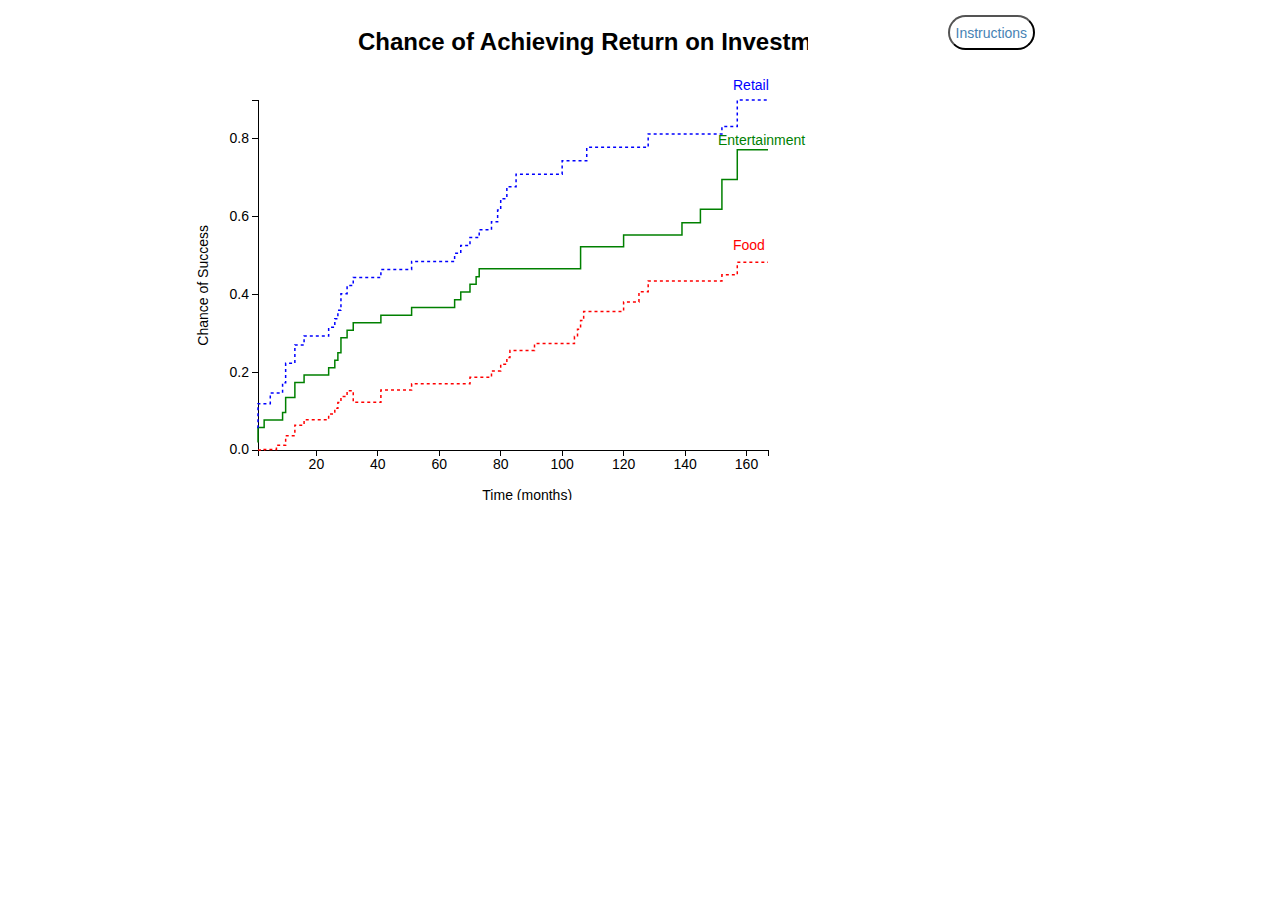
<file: KaplanMeier_v2.4/index.html>
<!DOCTYPE html>
<html>
<head>
<meta charset="utf-8">
<link rel="stylesheet" type="text/css" href="css/bootstrap.css">
<link rel="stylesheet" type="text/css" href="css/style.css">
</head>

<body>
<div class="container">
  <div class="row">
    <div class="col-sm-9">

      <div class="center">
        <div class="main3 left">
          <div class="floatr width459" id="plot">
            
          </div>

          <div class="floatl width259 bumpright" id="right-arrow">
            <div>
              <img src="asset/arrow-drop.gif" width="220" height="122" alt="arrow with drop shadow">
            </div>
            <div class="position2 bold red medium"><br>
              Y-axis is the chance <br>of Success
            </div>
          </div>

          <div class="bumpup" id="up-arrow">
            <div>
              <img src="asset/arrow-drop-up.gif" width="225" height="185" alt="arrow with drop shadow">
            </div>
             <div class="position3 bold red medium"><br>
              X-axis is Time <br>in months
            </div>
          </div>

        </div>
      </div>
    </div><!-- col1 Ends-->

    <div class="col-sm-3">
      <div class="button">
        <button class="btn-style">Instructions</button>
      </div>
    </div><!-- col2 Ends-->

  </div><!-- row Ends-->
</div><!-- container Ends-->

<script src="js/d3.js"></script>
<script src="http://ajax.googleapis.com/ajax/libs/jquery/1.11.1/jquery.min.js"></script>


<!-- script to show / hide the arrows-->
<script type="text/javascript">
 $(document).ready(function(){
  $("button").click(function(){
    //function to show upper right arrow
    $("#right-arrow").fadeIn(1500);
    // delay 5sec and show up arrow
    setTimeout(function () {
        show_up_arrow();
    }, 3000);
  });
});

function show_up_arrow(){
  $("#up-arrow").fadeIn(1500);
  //delay to hide both arrows
  setTimeout(function () {
        hide_arrows();
    }, 3000);
}

function hide_arrows(){
  $("#right-arrow").fadeOut(1500);
  $("#up-arrow").fadeOut(1500);
}
</script>


<!-- script to generate graph-->
<script>

var margin = {top: 100, right: 40, bottom: 50, left: 150}, //60, 20, 50, 50
    width = 700 - margin.left - margin.right,
    height = 500 - margin.top - margin.bottom;

var timebisector = d3.bisector(function (d){return d.t_i;}).left;

var x = d3.scale.linear()
    .range([0, width]);

var y = d3.scale.linear()
    .range([height, 0]);

var xAxis = d3.svg.axis()
    .scale(x)
    .orient("bottom");

var yAxis = d3.svg.axis()
    .scale(y)
    .orient("left").ticks(5);

var line = d3.svg.line()
	.interpolate("step-before")
    .x(function(d) { return x(d.t_i); })
    .y(function(d) { return y(d.estKM); });

var line2 = d3.svg.line()
	.interpolate("step-before")
	.x(function (d){ return x(d.t_i);})
	.y(function (d){ return y(d.lwrCI);});

var line3 = d3.svg.line()
	.interpolate("step-before")
	.x(function (d) {return x(d.t_i);})
	.y(function (d) {return y(d.uprCI);})

var svg = d3.select("#plot").append("svg")
    .attr("width", width + margin.left + margin.right)
    .attr("height", height + margin.top + margin.bottom)
  .append("g")
    .attr("transform", "translate(" + margin.left + "," + margin.top + ")");


d3.csv("data/dataSurvival.csv", function(error, data) {
  data.forEach(function(d) {
    d.t_i = +d.t_i;
    d.estKM = +d.estKM;
    d.lwrCI = +d.lwrCI;
    d.uprCI = +d.uprCI;
  });

  x.domain(d3.extent(data, function(d) { return d.t_i; }));
  y.domain([0, d3.max(data, function(d) { return Math.max(d.estKM, d.lwrCI, d.uprCI); })]);

  svg.append("g")
      .attr("class", "x axis")
      .attr("transform", "translate(0," + height + ")")
      .call(xAxis)
      .append("text")
      .attr("x", 224.333)
      .attr("y", margin.bottom )
      .text("Time (months)");

  svg.append("g")
      .attr("class", "y axis")
      .call(yAxis)
    .append("text")
      .attr("transform", "rotate(-90)")
      .attr("x", -125)
      .attr("y", -50)
      //.attr("dy", ".71em")
      .style("text-anchor", "end")
      .text("Chance of Success");

  svg.append("path")
      .datum(data)
      .attr("class", "line1")
      .attr("d", line);  

  svg.append("path")
      .datum(data)
      .attr("class", "line")
      .style("stroke-dasharray", ("3, 3"))
      .attr("d", line2);

  svg.append("path")
      .datum(data)
      .attr("class", "line2")
      .style("stroke-dasharray", ("3, 3"))
      .attr("d", line3);

  svg.append("text")
	  .attr("x", 475)
	  .attr("y", -10)
	  .style("fill", "blue")
	  .text("Retail");

  svg.append("text")
	  .attr("x", 460)
	  .attr("y", 45)
	  .style("fill", "green")
	  .text("Entertainment");

  svg.append("text")
	  .attr("x", 475)
	  .attr("y", 150)
	  .style("fill", "red")
	  .text("Food");

  svg.append("text")
  	  .attr("x", 100)
  	  .attr("y", 0 - (margin.top / 2))
  	  .style("font-size", 24)
  	  .style("font-weight", "bold")
  	  .text("Chance of Achieving Return on Investment");

var focus = svg.append("g")
			.attr("class", "focus")
			.style("display", "none");

	focus.append("circle")
		/*.attr("x1", 0)
		.attr("y1", 0)
		.attr("x2", 0)
		.attr("y2", 340);
		.attr("class", "line")*/
		.attr("r", "4.5");

var focus1 = svg.append("g")
			.attr("class", "focus")
			.style("display", "none");

	focus1.append("circle")
		.attr("r", "4.5");

var focus2 = svg.append("g")
			.attr("class", "focus")
			.style("display", "none");

	focus2.append("circle")
		.attr("r", "4.5");

var text1 =	focus.append("text")
		.attr("x", "5")
		.attr("dy", "-10em") //-150px
		.style("fill", "blue");

var text2 =	focus.append("text")
		.attr("x", "9")
		.attr("dy", "-5em") //-100px
		.style("fill", "green");

var text3 = focus.append("text")
		.attr("x", "9")
		.attr("dy", "")
		.style("fill", "red");

	svg.append("rect")
		.attr("class", "overlay")
		.attr("width", width)
		.attr("height", height)
		.on("mouseover", function() { 
			focus.style("display", null); 
			focus1.style("display", null); 
			focus2.style("display", null);})

      	.on("mouseout", function() { 
      		focus.style("display", "none"); 
      		focus1.style("display", "none"); 
      		focus2.style("display", "none"); })

      	.on("mousemove", mousemove);

    function mousemove(){
    	var x0 = x.invert(d3.mouse(this)[0]),
        i = timebisector(data, x0, 1),
        d0 = data[i - 1],
        d1 = data[i],
        d = x0 - d0.t_i > d1.t_i - x0 ? d1 : d0;    	
        focus.attr("transform", "translate(" + x(d.t_i) + "," + y(d.uprCI) + ")");
        focus1.attr("transform", "translate(" + x(d.t_i) + "," + y(d.estKM) + ")");
        focus2.attr("transform", "translate(" + x(d.t_i) + "," + y(d.lwrCI) + ")");
    	text1.text(d.uprCI.toFixed(2));
    		//.attr("transform", "translate(" + x(0) + "," + y(d.uprCI) + ")");
    	text2.text(d.estKM.toFixed(2));
    	text3.text(d.lwrCI.toFixed(2));
    }

});

</script>
</body>
</html>
</file>
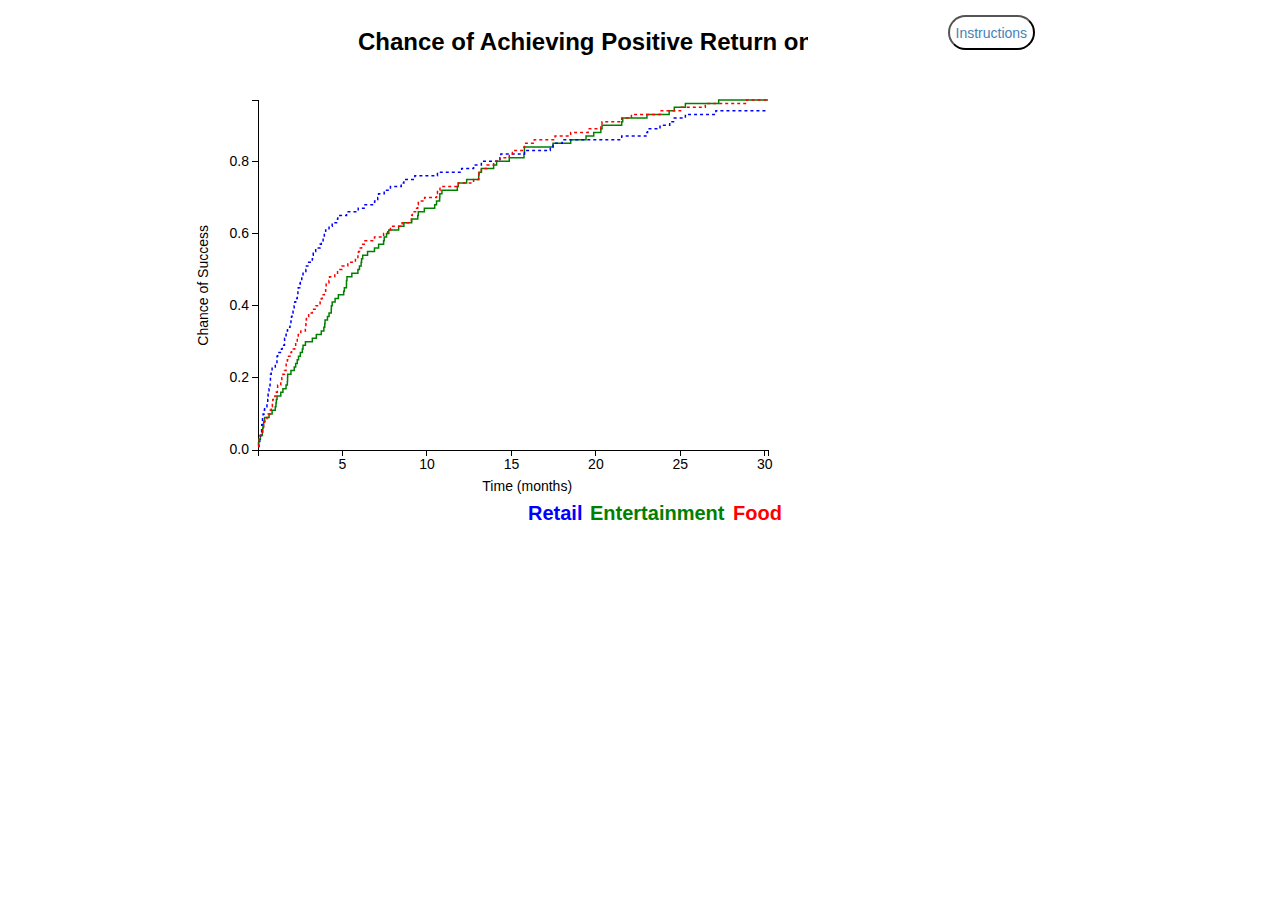
<file: KaplanMeier_v2.6/index.html>
<!DOCTYPE html>
<html>
<head>
<meta charset="utf-8">
<link rel="stylesheet" type="text/css" href="css/bootstrap.css">
<link rel="stylesheet" type="text/css" href="css/style.css">
</head>

<body>
<div class="container">
  <div class="row">
    <div class="col-sm-9">

      <div class="center">
        <div class="main3 left">
          <div class="floatr width459" id="plot">
            
          </div>

          <div class="floatl width259 bumpright" id="right-arrow">
            <div>
              <img src="asset/arrow-drop.gif" width="220" height="122" alt="arrow with drop shadow">
            </div>
            <div class="position2 bold red medium"><br>
              Y-axis is the chance <br>of Positive ROI
            </div>
          </div>

          <div class="bumpup" id="up-arrow">
            <div>
              <img src="asset/arrow-drop-up.gif" width="225" height="185" alt="arrow with drop shadow">
            </div>
             <div class="position3 bold red medium"><br>
              X-axis is Time <br>in months
            </div>
          </div>

        </div>
      </div>
    </div><!-- col1 Ends-->

    <div class="col-sm-3">
      <div class="button">
        <button class="btn-style">Instructions</button>
      </div>
    </div><!-- col2 Ends-->

  </div><!-- row Ends-->
</div><!-- container Ends-->

<script src="js/d3.js"></script>
<script src="http://ajax.googleapis.com/ajax/libs/jquery/1.11.1/jquery.min.js"></script>


<!-- script to show / hide the arrows-->
<script type="text/javascript">
 $(document).ready(function(){
  $("button").click(function(){
    //function to show upper right arrow
    $("#right-arrow").fadeIn(1500);
    // delay 5sec and show up arrow
    setTimeout(function () {
        show_up_arrow();
    }, 3000);
  });
});

function show_up_arrow(){
  $("#up-arrow").fadeIn(1500);
  //delay to hide both arrows
  setTimeout(function () {
        hide_arrows();
    }, 3000);
}

function hide_arrows(){
  $("#right-arrow").fadeOut(1500);
  $("#up-arrow").fadeOut(1500);
}
</script>


<!-- script to generate graph-->
<script>

var margin = {top: 100, right: 40, bottom: 150, left: 150}, //60, 20, 50, 50
    width = 700 - margin.left - margin.right,
    height = 600 - margin.top - margin.bottom;

var timebisector = d3.bisector(function (d){return d.t_i;}).left;

var x = d3.scale.linear()
    .range([0, width]);

var y = d3.scale.linear()
    .range([height, 0]);

var xAxis = d3.svg.axis()
    .scale(x)
    .orient("bottom");

var yAxis = d3.svg.axis()
    .scale(y)
    .orient("left").ticks(5);

var line = d3.svg.line()
	.interpolate("step-before")
    .x(function(d) { return x(d.t_i); })
    .y(function(d) { return y(d.estKM); });

var line2 = d3.svg.line()
	.interpolate("step-before")
	.x(function (d){ return x(d.t_i);})
	.y(function (d){ return y(d.lwrCI);});

var line3 = d3.svg.line()
	.interpolate("step-before")
	.x(function (d) {return x(d.t_i);})
	.y(function (d) {return y(d.uprCI);})

var svg = d3.select("#plot").append("svg")
    .attr("width", width + margin.left + margin.right)
    .attr("height", height + margin.top + margin.bottom)
  .append("g")
    .attr("transform", "translate(" + margin.left + "," + margin.top + ")");


d3.csv("data/dataSurvival.csv", function(error, data) {
  data.forEach(function(d) {
    d.t_i = +d.t_i;
    d.estKM = +d.estKM;
    d.lwrCI = +d.lwrCI;
    d.uprCI = +d.uprCI;
  });

  x.domain(d3.extent(data, function(d) { return d.t_i; }));
  y.domain([0, d3.max(data, function(d) { return Math.max(d.estKM, d.lwrCI, d.uprCI); })]);

  svg.append("g")
      .attr("class", "x axis")
      .attr("transform", "translate(0," + height + ")")
      .call(xAxis)
      .append("text")
      .attr("x", 224.333)
      .attr("y", 41 )
      .text("Time (months)");

  svg.append("g")
      .attr("class", "y axis")
      .call(yAxis)
    .append("text")
      .attr("transform", "rotate(-90)")
      .attr("x", -125)
      .attr("y", -50)
      //.attr("dy", ".71em")
      .style("text-anchor", "end")
      .text("Chance of Success");

  svg.append("path")
      .datum(data)
      .attr("class", "line1")
      .attr("d", line);  

  svg.append("path")
      .datum(data)
      .attr("class", "line")
      .style("stroke-dasharray", ("3, 3"))
      .attr("d", line2);

  svg.append("path")
      .datum(data)
      .attr("class", "line2")
      .style("stroke-dasharray", ("3, 3"))
      .attr("d", line3);

  svg.append("text")
	  .attr("x", 270)
	  .attr("y", 420)
	  .style("fill", "blue")
	  .style("font-size", "20px")	  
	  .style("font-weight", "bold")
	  .text("Retail");

  svg.append("text")
	  .attr("x", 332)
	  .attr("y", 420)
	  .style("fill", "green")	  
	  .style("font-size", "20px")
	  .style("font-weight", "bold")
	  .text("Entertainment");

  svg.append("text")
	  .attr("x", 475)
	  .attr("y", 420)
	  .style("fill", "red")
	  .style("font-size", "20px")
	  .style("font-weight", "bold")
	  .text("Food");

  svg.append("text")
  	  .attr("x", 100)
  	  .attr("y", 0 - (margin.top / 2))
  	  .style("font-size", 24)
  	  .style("font-weight", "bold")
  	  .text("Chance of Achieving Positive Return on Investment");

var focus = svg.append("g")
			.attr("class", "focus")
			.style("display", "none");

	focus.append("circle")
		/*.attr("x1", 0)
		.attr("y1", 0)
		.attr("x2", 0)
		.attr("y2", 340);
		.attr("class", "line")*/
		.attr("r", "4.5");

var focus1 = svg.append("g")
			.attr("class", "focus")
			.style("display", "none");

	focus1.append("circle")
		.attr("r", "4.5");

var focus2 = svg.append("g")
			.attr("class", "focus")
			.style("display", "none");

	focus2.append("circle")
		.attr("r", "4.5");

var text1 =	svg.append("text")
		.attr("x", 276)
		.attr("y", 445) //-150px
		.style("fill", "blue")		
		.style("font-size", "20px")
		.style("font-weight", "bold");

var text2 =	svg.append("text")
		.attr("x", 376)
		.attr("y", 445) //-100px
		.style("fill", "green")		
	  	.style("font-size", "20px")
	  	.style("font-weight", "bold");

var text3 = svg.append("text")
		.attr("x", 479)
		.attr("y", 445)
		.style("fill", "red")		
	  	.style("font-size", "20px")
	  	.style("font-weight", "bold");

	svg.append("rect")
		.attr("class", "overlay")
		.attr("width", width)
		.attr("height", height)
		.on("mouseover", function() { 
			focus.style("display", null); 
			focus1.style("display", null); 
			focus2.style("display", null);})

      	.on("mouseout", function() { 
      		focus.style("display", "none"); 
      		focus1.style("display", "none"); 
      		focus2.style("display", "none"); })

      	.on("mousemove", mousemove);

    function mousemove(){
    	var x0 = x.invert(d3.mouse(this)[0]),
        i = timebisector(data, x0, 1),
        d0 = data[i - 1],
        d1 = data[i],
        d = x0 - d0.t_i > d1.t_i - x0 ? d1 : d0;    	
        focus.attr("transform", "translate(" + x(d.t_i) + "," + y(d.uprCI) + ")");
        focus1.attr("transform", "translate(" + x(d.t_i) + "," + y(d.estKM) + ")");
        focus2.attr("transform", "translate(" + x(d.t_i) + "," + y(d.lwrCI) + ")");
    	text1.text(d.uprCI.toFixed(2));
    		//.attr("transform", "translate(" + x(0) + "," + y(d.uprCI) + ")");
    	text2.text(d.estKM.toFixed(2));
    	text3.text(d.lwrCI.toFixed(2));
    }

});

</script>
</body>
</html>
</file>
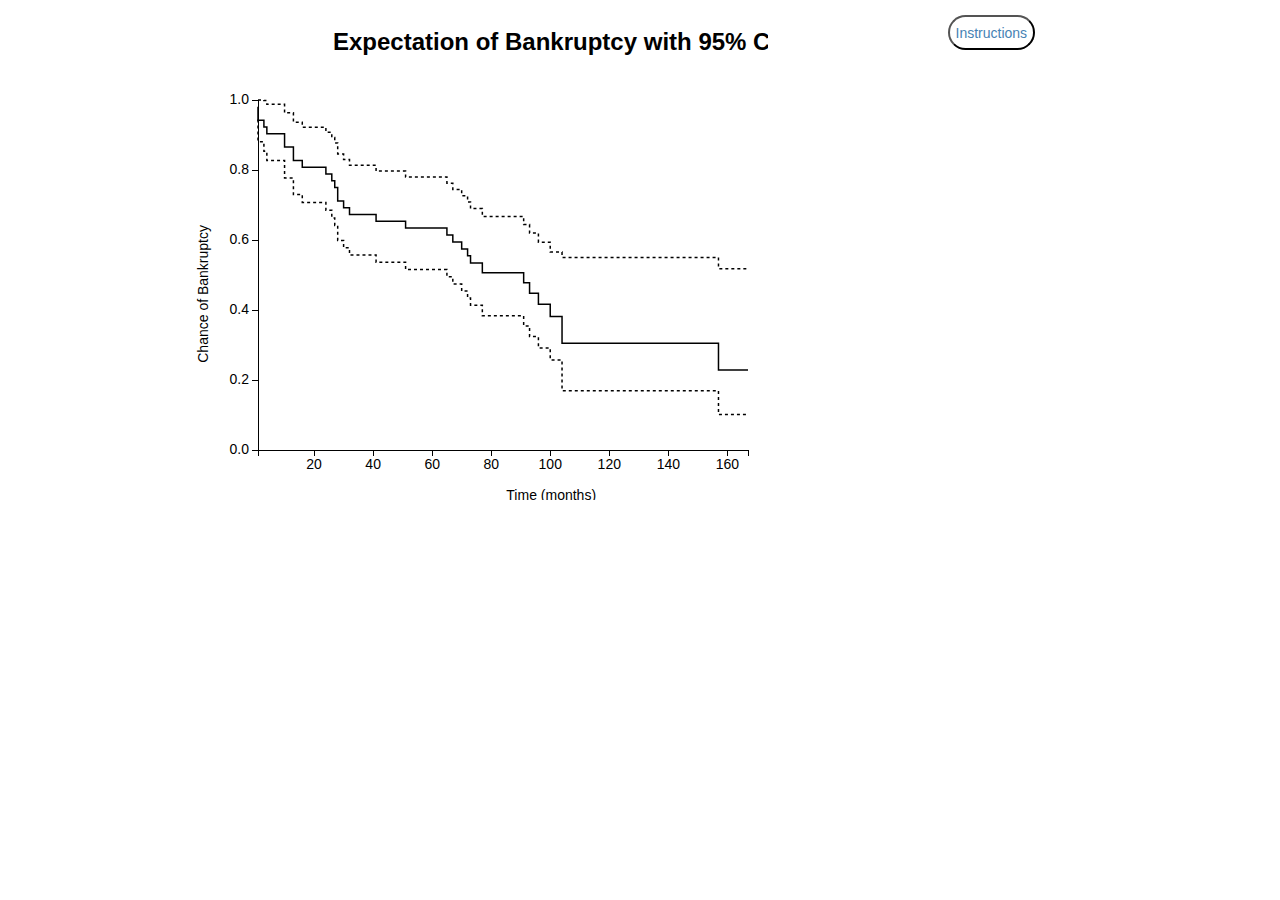
<file: survBankrupt_v2.3/index.html>
<!DOCTYPE html>
<html>
<head>
<meta charset="utf-8">
<link rel="stylesheet" type="text/css" href="css/bootstrap.css">
<link rel="stylesheet" type="text/css" href="css/style.css">
</head>

<body>
<div class="container">
  <div class="row">
    <div class="col-sm-9">

      <div class="center">
        <div class="main3 left">
          <div class="floatr width459" id="plot">
            
          </div>

          <div class="floatl width259 bumpright" id="right-arrow">
            <div>
              <img src="asset/arrow-drop.gif" width="220" height="122" alt="arrow with drop shadow">
            </div>
            <div class="position2 bold red medium"><br>
              Y-axis is the chance <br>of bankruptcy
            </div>
          </div>

          <div class="bumpup" id="up-arrow">
            <div>
              <img src="asset/arrow-drop-up.gif" width="225" height="185" alt="arrow with drop shadow">
            </div>
             <div class="position3 bold red medium"><br>
              X-axis is Time <br>in months
            </div>
          </div>

        </div>
      </div>
    </div><!-- col1 Ends-->

    <div class="col-sm-3">
      <div class="button">
        <button class="btn-style">Instructions</button>
      </div>
    </div><!-- col2 Ends-->

  </div><!-- row Ends-->
</div><!-- container Ends-->

<script src="js/d3.js"></script>
<script src="http://ajax.googleapis.com/ajax/libs/jquery/1.11.1/jquery.min.js"></script>


<!-- script to show / hide the arrows-->
<script type="text/javascript">
 $(document).ready(function(){
  $("button").click(function(){
    //function to show upper right arrow
    $("#right-arrow").fadeIn(1500);
    // delay 5sec and show up arrow
    setTimeout(function () {
        show_up_arrow();
    }, 3000);
  });
});

function show_up_arrow(){
  $("#up-arrow").fadeIn(1500);
  //delay to hide both arrows
  setTimeout(function () {
        hide_arrows();
    }, 3000);
}

function hide_arrows(){
  $("#right-arrow").fadeOut(1500);
  $("#up-arrow").fadeOut(1500);
}
</script>


<!-- script to generate graph-->
<script>

var margin = {top: 100, right: 20, bottom: 50, left: 150}, //60, 20, 50, 50
    width = 660 - margin.left - margin.right,
    height = 500 - margin.top - margin.bottom;

var timebisector = d3.bisector(function (d){return d.t_i;}).left;

var x = d3.scale.linear()
    .range([0, width]);

var y = d3.scale.linear()
    .range([height, 0]);

var xAxis = d3.svg.axis()
    .scale(x)
    .orient("bottom");

var yAxis = d3.svg.axis()
    .scale(y)
    .orient("left").ticks(5);

var line = d3.svg.line()
	.interpolate("step-before")
    .x(function(d) { return x(d.t_i); })
    .y(function(d) { return y(d.estKM); });

var line2 = d3.svg.line()
	.interpolate("step-before")
	.x(function (d){ return x(d.t_i);})
	.y(function (d){ return y(d.lwrCI);});

var line3 = d3.svg.line()
	.interpolate("step-before")
	.x(function (d) {return x(d.t_i);})
	.y(function (d) {return y(d.uprCI);})

var svg = d3.select("#plot").append("svg")
    .attr("width", width + margin.left + margin.right)
    .attr("height", height + margin.top + margin.bottom)
  .append("g")
    .attr("transform", "translate(" + margin.left + "," + margin.top + ")");


d3.csv("data/dataSurvival.csv", function(error, data) {
  data.forEach(function(d) {
    d.t_i = +d.t_i;
    d.estKM = +d.estKM;
    d.lwrCI = +d.lwrCI;
    d.uprCI = +d.uprCI;
  });

  x.domain(d3.extent(data, function(d) { return d.t_i; }));
  y.domain([0, d3.max(data, function(d) { return Math.max(d.estKM, d.lwrCI, d.uprCI); })]);

  svg.append("g")
      .attr("class", "x axis")
      .attr("transform", "translate(0," + height + ")")
      .call(xAxis)
      .append("text")
      .attr("x", (height / 1.5) + 15)
      .attr("y", margin.bottom )
      .text("Time (months)");

  svg.append("g")
      .attr("class", "y axis")
      .call(yAxis)
    .append("text")
      .attr("transform", "rotate(-90)")
      .attr("x", -125)
      .attr("y", -50)
      //.attr("dy", ".71em")
      .style("text-anchor", "end")
      .text("Chance of Bankruptcy");

  svg.append("path")
      .datum(data)
      .attr("class", "line")
      .attr("d", line);

  svg.append("path")
      .datum(data)
      .attr("class", "line")
      .style("stroke-dasharray", ("3, 3"))
      .attr("d", line2);

  svg.append("path")
      .datum(data)
      .attr("class", "line")
      .style("stroke-dasharray", ("3, 3"))
      .attr("d", line3);

  svg.append("text")
  	  .attr("x", 75)
  	  .attr("y", 0 - (margin.top / 2))
  	  .style("font-size", 24)
  	  .style("font-weight", "bold")
  	  .text("Expectation of Bankruptcy with 95% Confidence Bounds");

var focus = svg.append("g")
			.attr("class", "focus")
			.style("display", "none");

	focus.append("circle")
		/*.attr("x1", 0)
		.attr("y1", 0)
		.attr("x2", 0)
		.attr("y2", 340);
		.attr("class", "line")*/
		.attr("r", "4.5");

var focus1 = svg.append("g")
			.attr("class", "focus")
			.style("display", "none");

	focus1.append("circle")
		.attr("r", "4.5");

var focus2 = svg.append("g")
			.attr("class", "focus")
			.style("display", "none");

	focus2.append("circle")
		.attr("r", "4.5");

var text1 =	focus.append("text")
		.attr("x", "9")
		.attr("dy", ".35em");

var text2 =	focus.append("text")
		.attr("x", "9")
		.attr("dy", "3.5em");

var text3 = focus.append("text")
		.attr("x", "9")
		.attr("dy", "7em");

	svg.append("rect")
		.attr("class", "overlay")
		.attr("width", width)
		.attr("height", height)
		.on("mouseover", function() { 
			focus.style("display", null); 
			focus1.style("display", null); 
			focus2.style("display", null);})

      	.on("mouseout", function() { 
      		focus.style("display", "none"); 
      		focus1.style("display", "none"); 
      		focus2.style("display", "none"); })

      	.on("mousemove", mousemove);

    function mousemove(){
    	var x0 = x.invert(d3.mouse(this)[0]),
        i = timebisector(data, x0, 1),
        d0 = data[i - 1],
        d1 = data[i],
        d = x0 - d0.t_i > d1.t_i - x0 ? d1 : d0;    	
        focus.attr("transform", "translate(" + x(d.t_i) + "," + y(d.uprCI) + ")");
        focus1.attr("transform", "translate(" + x(d.t_i) + "," + y(d.estKM) + ")");
        focus2.attr("transform", "translate(" + x(d.t_i) + "," + y(d.lwrCI) + ")");
    	text1.text(d.uprCI.toFixed(2));
    		//.attr("transform", "translate(" + x(0) + "," + y(d.uprCI) + ")");
    	text2.text(d.estKM.toFixed(2));
    	text3.text(d.lwrCI.toFixed(2));
    }

});

</script>
</body>
</html>
</file>
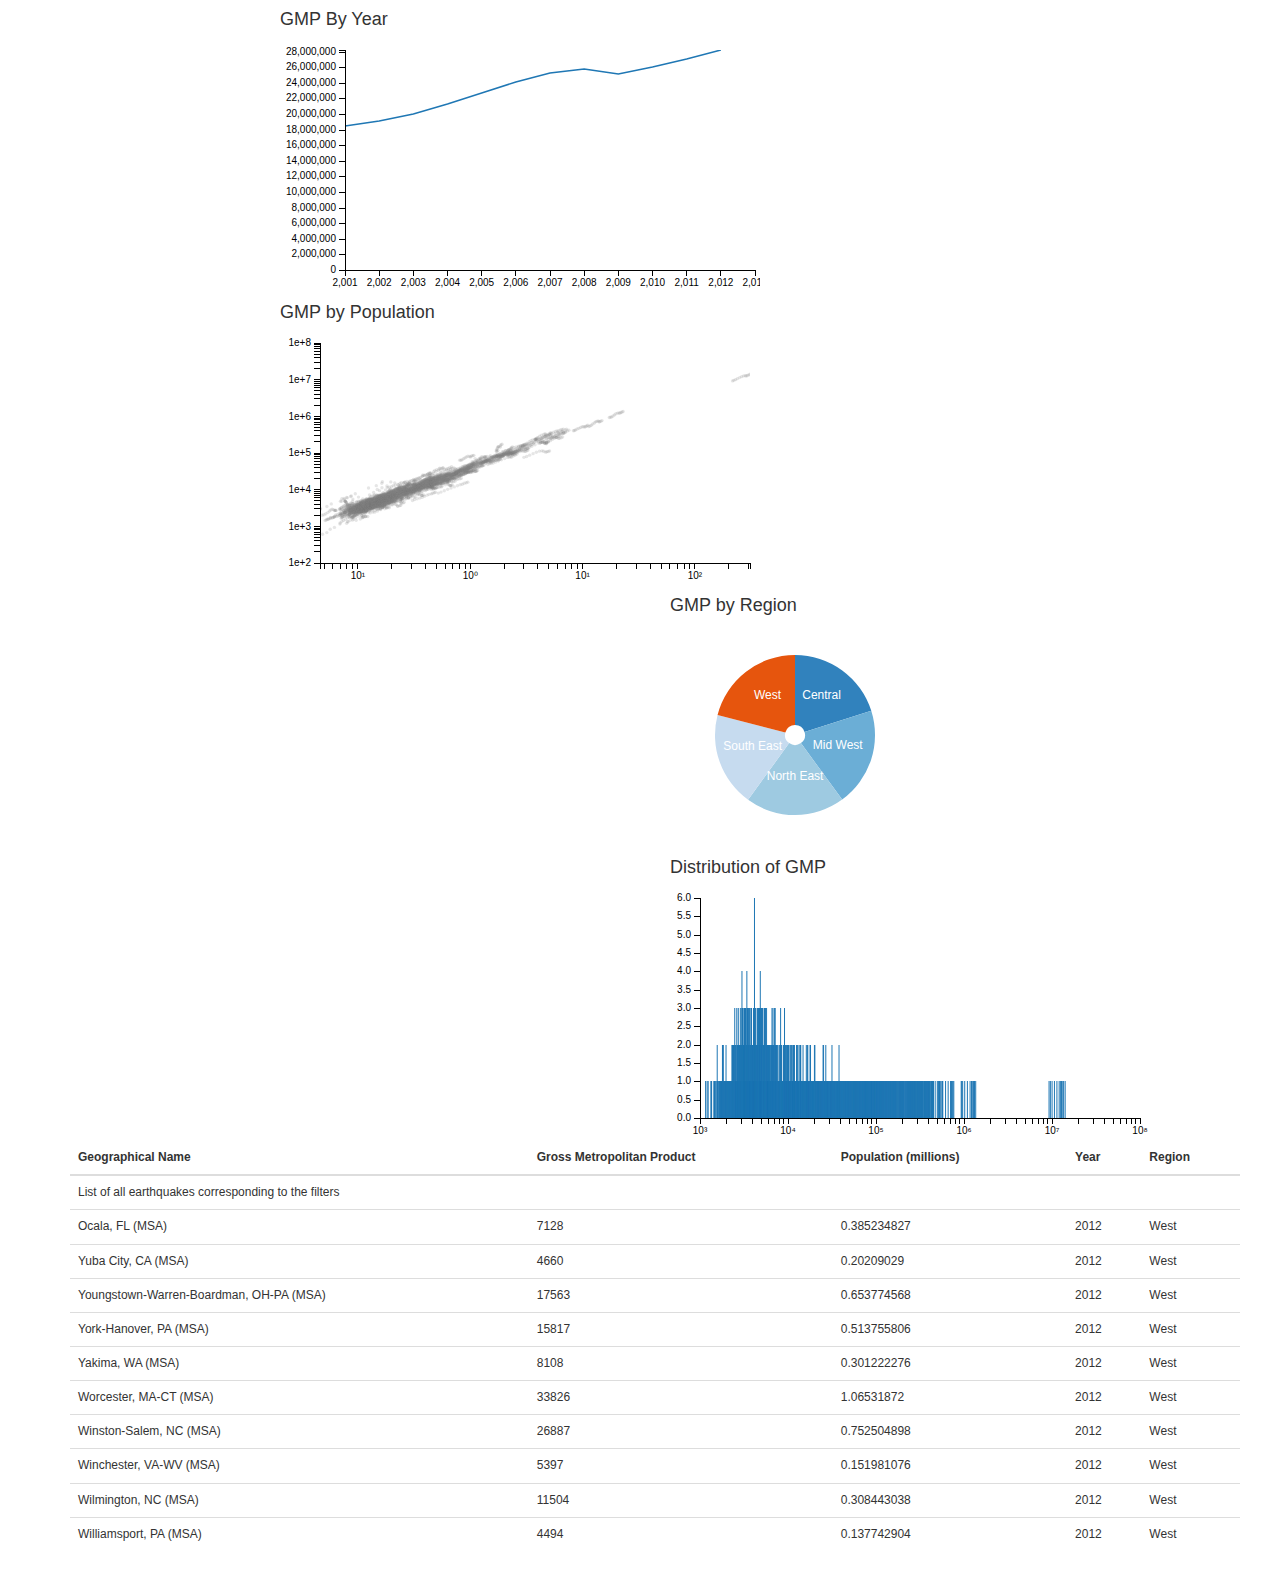
<file: gmpExamp/index/index.html>
<!DOCTYPE html>
<html lang="en">
<head>
    <title>Gross Metropolitan Products of USA</title>
    <meta charset="UTF-8">
    <link rel="stylesheet" type="text/css" href="../css/bootstrap.css"/>
    <link rel="stylesheet" type="text/css" href="../css/dc.css"/>
</head>
<body>

<div class='container' id='main-container'>
<div class='content'>
<div class='container' style='font: 12px sans-serif;'>

<div class="row">
    <div class="col-sm-8 col-sm-offset-2" id="dc-line-chart">
        <h4>GMP By Year</h4>
    </div>
</div>

<div class="row">
    <div class="col-sm-8 col-sm-offset-2" id="dc-scatter-plot">
        <h4>GMP by Population</h4>
    </div>
</div>

<div class="row">
    <div class="col-sm-6" >
        
    </div>
    <div class="col-sm-6">
        <div class="row">
            <div class="col-sm-12" id="dc-pie-chart">
                <h4>GMP by Region</h4>
            </div>
        </div>
        <div class="row">
            <div class="col-sm-12" id="dc-gmp-chart">
                <h4>Distribution of GMP</h4>
            </div>
        </div>
    </div>
</div>

  <div class='row'>
    <div class='pie-graph span12'>
      <table class='table table-hover' id='dc-table-graph'>
        <thead>
          <tr class='header'>
           <th>Geographical Name</th>
            <th>Gross Metropolitan Product</th>
            <th>Population (millions)</th>
            <th>Year</th>
            <th>Region</th>
          </tr>
        </thead>
      </table>
    </div>
  </div>


</div>
</div>
</div>

<script type="text/javascript" src="../js/d3.js"></script>
<script type="text/javascript" src="../js/crossfilter.js"></script>
<script type="text/javascript" src="../js/dc.js"></script>
<script type="text/javascript">

  var magnitudeChart = dc.barChart("#dc-gmp-chart");//#dc-gmp-chart
  var linechart = dc.lineChart("#dc-line-chart");
  var dataTable = dc.dataTable("#dc-table-graph");
  var piechart = dc.pieChart("#dc-pie-chart");
  var sctrPlot = dc.scatterPlot("#dc-scatter-plot");

// use static or load via d3.csv("spendData.csv", function(error, spendData) {/* do stuff */});
d3.json("data.json", function (data) {

  data.forEach(function(d) { 
    d.year   = +d.Yr;
    d.gmp   = +d.GMP; 
    d.pop  = +d.POP;
    d.name   = d.GeoName;
    d.region = d.Region;
  });

// set crossfilter
var facts = crossfilter(data);
   
var magValue = facts.dimension(function (d){return d.gmp; });    // group or filter by magnitude
  
var magValueGroupSum = magValue.group().reduceSum(function(d) { return d.gmp; });  // sums the magnitudes per magnitude
var magValueGroupCount = magValue.group().reduceCount(function(d) { return d.gmp; });

var timeDimension = facts.dimension(function (d){return d.year;}); // group or filter by time
  
var gmpByYear = timeDimension.group().reduceSum(function (d){return d.gmp;});
  // for Depth
var depthValue = facts.dimension(function (d){return d.region;});

var depthValueGroup = depthValue.group();
  
var scatDimension2 = facts.dimension(function (d) {return [d.pop, d.gmp];});

var scatSumGroup2 = scatDimension2.group().reduceSum(function (d) { return d.gmp; });

  /* define a daily volume Dimension
  var volumeByDay = facts.dimension(function(d) {
    return d.pop;
  });
  // map/reduce to group sum
  var volumeByDayGroup = volumeByDay.group()
    .reduceCount(function(d) { return d.pop; });*/



magnitudeChart.width(480)
    .height(250)
    .margins({top: 10, right: 10, bottom: 20, left: 30})
    .dimension(magValue)                                // the values across the x axis
    .group(magValueGroupCount)                          // the values on the y axis
    .transitionDuration(500)
    .centerBar(true)    
    .gap(56)                                    // bar width Keep increasing to get right then back off.
    .x(d3.scale.log().nice().domain([1000, 100000000]))
    .elasticY(true)
    .xAxis().ticks(5,function(d) { return 10 + formatPower(Math.round(Math.log(d) / Math.LN10)); });
  

linechart.width(480)
    .height(250)
    .margins({top: 10, right: 5, bottom: 20, left: 65})
    .dimension(timeDimension)
    .group(gmpByYear)
    .transitionDuration(500)
    .x(d3.scale.linear().nice().domain([2001, 2013]))
    .y(d3.scale.linear().domain([18000000,30000000]))
    .elasticY(true)
    .xAxis().tickFormat();

   piechart.width(250)
    .height(220)
    .radius(80)
    .innerRadius(10)
    .dimension(depthValue)
    .group(depthValueGroup)
    .title(function (d){return d.value;});

dataTable.width(960).height(800)
    .dimension(timeDimension)
    .group(function(d) { return "List of all earthquakes corresponding to the filters"})
    .size(10)                           // number of rows to return
    .columns([
      function(d) { return d.name; },
      function(d) { return d.gmp; },
      function(d) { return d.pop; },
      function(d) { return d.year; },
      function(d) { return d.region; } 
    ])
    .sortBy(function(d){ return d.year; })
    .order(d3.ascending);

sctrPlot.width(480)
    .height(250)
    .margins({top: 10, right: 10, bottom: 20, left: 40})
    .x(d3.scale.log().domain([.02, 100000]))
    .y(d3.scale.log().domain([100, 100000000]))
    .brushOn(true)
    //.elasticY(true)
    .elasticX(true)
    .dimension(scatDimension2)
    .group(scatSumGroup2)
    //.renderlet(colorRenderlet)
    .xAxis().ticks(5,function(d) { return 10 + formatPower(Math.round(Math.log(d) / Math.LN10)); });


dc.renderAll();

});

var superscript = "⁰¹²³⁴⁵⁶⁷⁸⁹",
    formatPower = function(d) { return (d + "").split("").map(function(c) { return superscript[c]; }).join(""); };

</script>

</body>
</html>
</file>
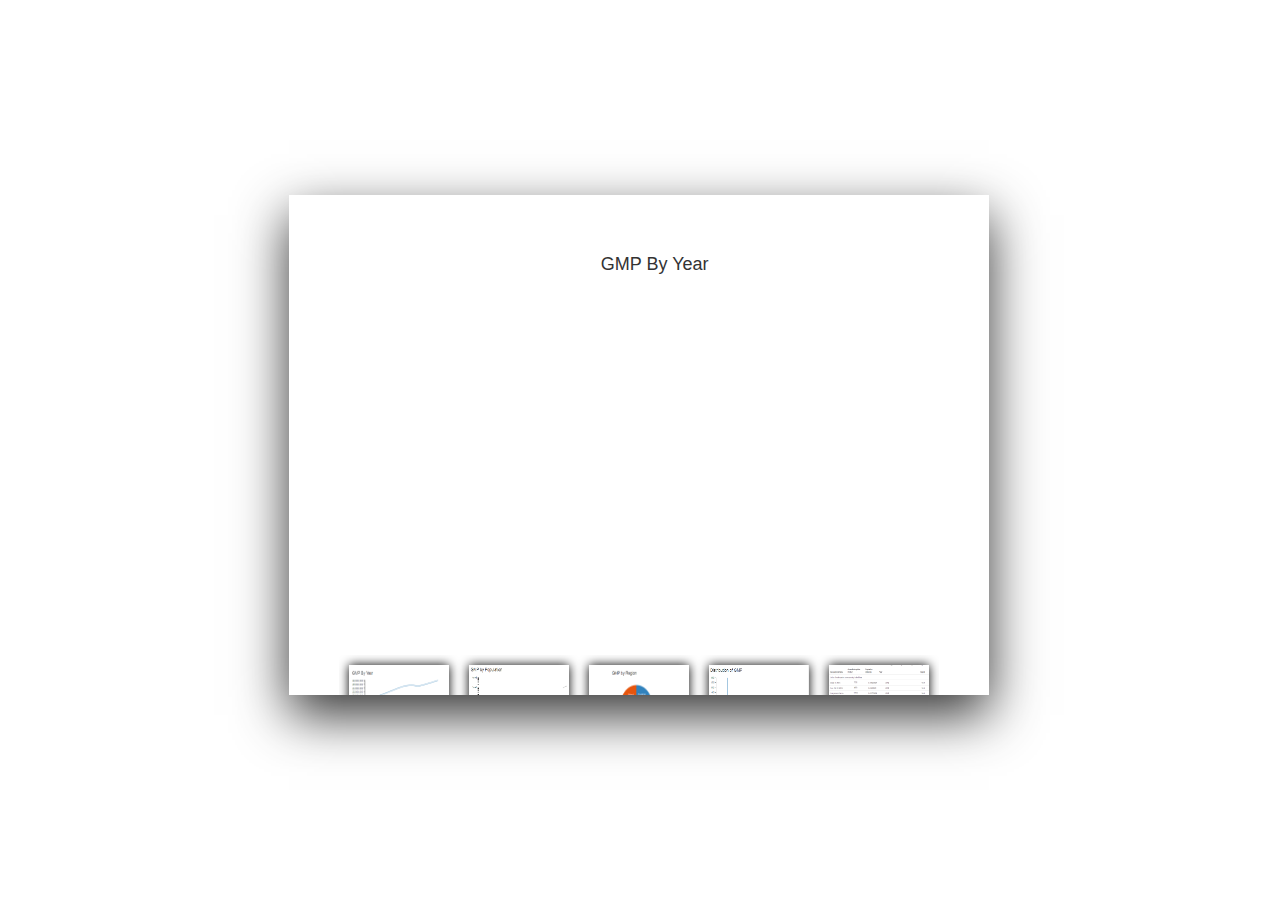
<file: slider/index/index.html>
<!DOCTYPE html>
<html lang="en">
<head>
    <title>Gross Metropolitan Products of USA</title>
    <meta charset="UTF-8">
    <link rel="stylesheet" href="../css/style.css" media="screen" />
    <link rel="stylesheet" href="../css/style1.css" media="screen" />
    <link rel="stylesheet" type="text/css" href="../css/bootstrap.css"/>
    <link rel="stylesheet" type="text/css" href="../css/dc.css"/>
    <style type="text/css">
      .dc-chart .symbol{
          stroke: none;
          fill:#808080;
          opacity:0.2;
      }
      table{
        max-width: 75%;
      }
    </style>
    <script src="http://code.jquery.com/jquery-1.8.2.min.js" type="text/javascript"></script>
    <script src="jquery.carouFredSel-6.0.4-packed.js" type="text/javascript"></script>
        <script type="text/javascript">
      $(function() {
        $('#wrapper').hover(
          function() {
            $('#carousel').trigger( 'pause' );
            $('#thumbnails').parent().animate({
              top: 380
            });
          }, function() {
            
            $('#carousel').trigger( 'play' );
            $('#thumbnails').parent().animate({
              top: 460
            });
          }
        );

        $('#carousel').carouFredSel({
          auto:false,
          scroll: {
            fx: 'crossfade',
            onBefore: function( data ) {
              $('#thumbnails').trigger( 'slideTo', [ $('#thumbnails img[alt='+ data.items.visible.attr( 'alt' ) +']'), -2 ] );
            }
          }
        });

        $('#thumbnails').carouFredSel({
          auto: false,
          items: {
            start: -2
          }
        });

        $('#thumbnails img').click(function() {
          $('#carousel').trigger( 'slideTo', [ $('#carousel div[id='+ $(this).attr( 'alt' ) +']') ] );

        }).css( 'cursor', 'pointer' );
      });
    </script>
   
</head>
<body>
<div id="wrapper">
  <div id="carousel">
    <div id="dc-line-chart"><h4 style="margin-left:220px">GMP By Year</h4></div>
    <div id="dc-scatter-plot"><h4 style="margin-left:220px">GMP by Population</h4></div>
    <div id="dc-pie-chart"><h4 style="margin-left:70px">GMP by Region</h4></div>
    <div id="dc-gmp-chart"> <h4 style="margin-left:190px">Distribution of GMP</h4></div>
    <div id='dc-table-graph'>
    <table class='table table-hover' id='dc-table-graph'>
        <thead>
          <tr class='header'>
           <th>Geographical Name</th>
            <th>Gross Metropolitan Product</th>
            <th>Population (millions)</th>
            <th>Year</th>
            <th>Region</th>
          </tr>
        </thead>
    </table>
    </div>
  </div>

  <div id="thumbnails">
        <img src="../images/line-chart.png" alt="dc-line-chart" width="100%" height="100" />
        <img src="../images/scatter-plot.png" alt="dc-scatter-plot" width="100%" height="100" />
        <img src="../images/pie-chart.png" alt="dc-pie-chart" width="100%" height="100" />
        <img src="../images/bar-chart.png" alt="dc-gmp-chart" width="100%" height="100" />
        <img src="../images/table-chart.png" alt="dc-table-graph" width="100%" height="100" />
  </div>
</div>

<script type="text/javascript" src="../js/d3.js"></script>
<script type="text/javascript" src="../js/crossfilter.js"></script>
<script type="text/javascript" src="../js/dc.js"></script>
<script type="text/javascript">

  var magnitudeChart = dc.barChart("#dc-gmp-chart");//#dc-gmp-chart
  var linechart = dc.lineChart("#dc-line-chart");
  var dataTable = dc.dataTable("#dc-table-graph");
  var piechart = dc.pieChart("#dc-pie-chart");
  var sctrPlot = dc.scatterPlot("#dc-scatter-plot");

// use static or load via d3.csv("spendData.csv", function(error, spendData) {/* do stuff */});
d3.json("data.json", function (data) {

  data.forEach(function(d) { 
    d.year   = +d.Yr;
    d.gmp   = +d.GMP; 
    d.pop  = +d.POP;
    d.name   = d.GeoName;
    d.region = d.Region;
  });

// set crossfilter
var facts = crossfilter(data);
   
var magValue = facts.dimension(function (d){return d.gmp; });    // group or filter by magnitude
  
var magValueGroupSum = magValue.group().reduceSum(function(d) { return d.gmp; });  // sums the magnitudes per magnitude
var magValueGroupCount = magValue.group().reduceCount(function(d) { return d.gmp; });

var timeDimension = facts.dimension(function (d){return d.year;}); // group or filter by time
  
var gmpByYear = timeDimension.group().reduceSum(function (d){return d.gmp;});
  // for Depth
var depthValue = facts.dimension(function (d){return d.region;});

var depthValueGroup = depthValue.group();
  
var scatDimension2 = facts.dimension(function (d) {return [d.pop, d.gmp];});

var scatSumGroup2 = scatDimension2.group().reduceSum(function (d) { return d.gmp; });

  /* define a daily volume Dimension
  var volumeByDay = facts.dimension(function(d) {
    return d.pop;
  });
  // map/reduce to group sum
  var volumeByDayGroup = volumeByDay.group()
    .reduceCount(function(d) { return d.pop; });*/



magnitudeChart.width(480)
    .height(250)
    .margins({top: 10, right: 10, bottom: 20, left: 30})
    .dimension(magValue)                                // the values across the x axis
    .group(magValueGroupCount)                          // the values on the y axis
    .transitionDuration(500)
    .centerBar(true)    
    .gap(56)                                    // bar width Keep increasing to get right then back off.
    .x(d3.scale.log().nice().domain([1000, 100000000]))
    .elasticY(true)
    .xAxis().ticks(5,function(d) { return 10 + formatPower(Math.round(Math.log(d) / Math.LN10)); });
  

linechart.width(480)
    .height(250)
    .margins({top: 10, right: 5, bottom: 20, left: 65})
    .dimension(timeDimension)
    .group(gmpByYear)
    .transitionDuration(500)
    .x(d3.scale.linear().nice().domain([2001, 2013]))
    .y(d3.scale.linear().domain([18000000,30000000]))
    .elasticY(true)
    .xAxis().tickFormat();

   piechart.width(250)
    .height(220)
    .radius(80)
    .innerRadius(10)
    .dimension(depthValue)
    .group(depthValueGroup)
    .title(function (d){return d.value;});

dataTable.width(960).height(800)
    .dimension(timeDimension)
    .group(function(d) { return "List of all earthquakes corresponding to the filters"})
    .size(5)                           // number of rows to return
    .columns([
      function(d) { return d.name; },
      function(d) { return d.gmp; },
      function(d) { return d.pop; },
      function(d) { return d.year; },
      function(d) { return d.region; } 
    ])
    .sortBy(function(d){ return d.year; })
    .order(d3.ascending);

sctrPlot.width(480)
    .height(250)
    .margins({top: 10, right: 10, bottom: 20, left: 40})
    .x(d3.scale.log().domain([.02, 100000]))
    .y(d3.scale.log().domain([100, 100000000]))
    .brushOn(true)
    //.elasticY(true)
    .elasticX(true)
    .dimension(scatDimension2)
    .group(scatSumGroup2)
    //.renderlet(colorRenderlet)
    .xAxis().ticks(5,function(d) { return 10 + formatPower(Math.round(Math.log(d) / Math.LN10)); });


dc.renderAll();

});

var superscript = "⁰¹²³⁴⁵⁶⁷⁸⁹",
    formatPower = function(d) { return (d + "").split("").map(function(c) { return superscript[c]; }).join(""); };

</script>

</body>
</html>
</file>
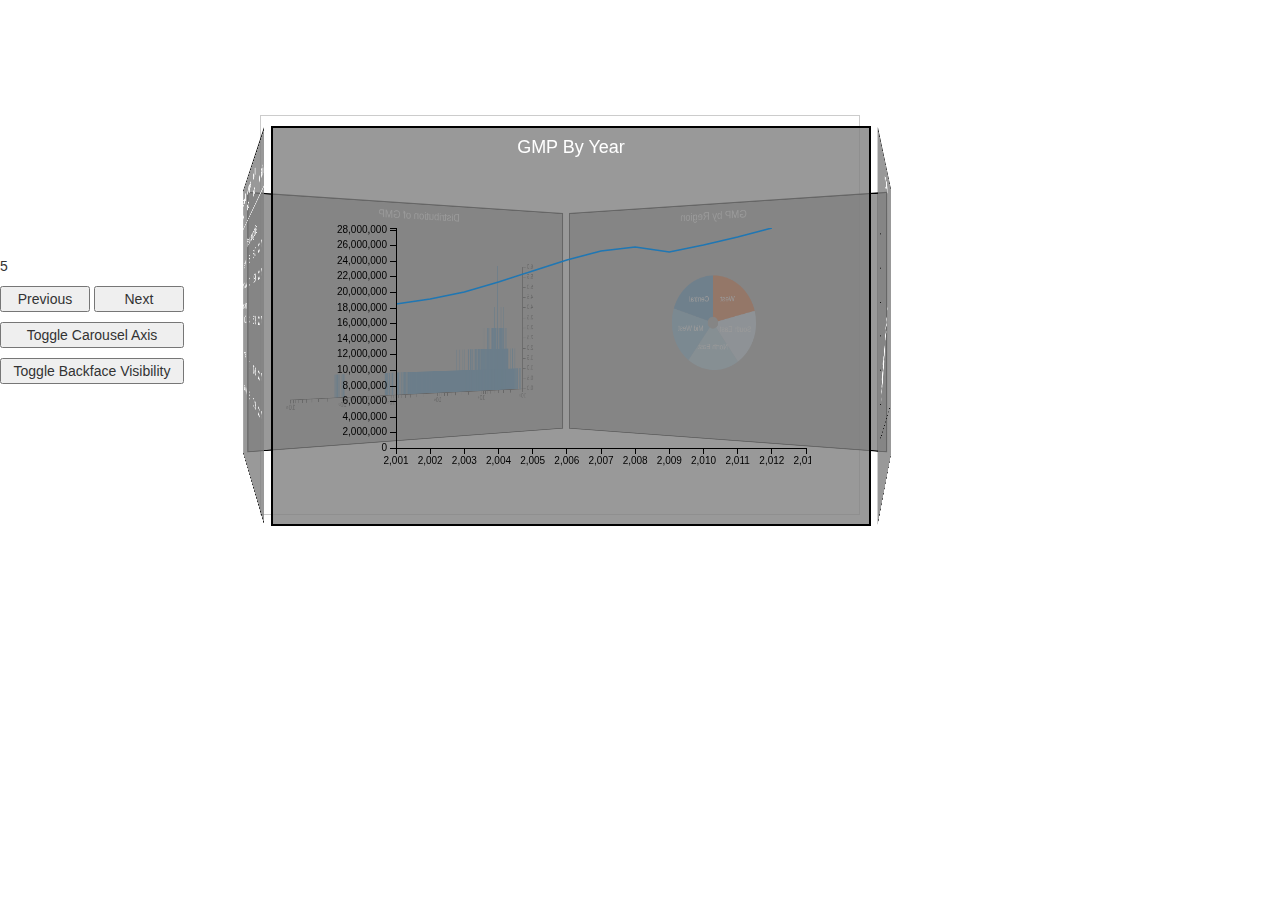
<file: slider/index/index_2.html>
<!DOCTYPE html>
<html lang="en">
<head>
    <title>Gross Metropolitan Products of USA</title>
    <meta charset="UTF-8">
    <link rel="stylesheet" href="../css/style.css" media="screen" />
    <link rel="stylesheet" type="text/css" href="../css/bootstrap.css"/>
    <link rel="stylesheet" type="text/css" href="../css/dc.css"/>
        <style type="text/css">
            .container1 {
      width: 600px;
      height: 400px;
      position: relative;
      margin: 115px auto 40px 260px;
      border: 1px solid #CCC;
      -webkit-perspective: 1100px;
         -moz-perspective: 1100px;
           -o-perspective: 1100px;
              perspective: 1100px;
    }


    #carousel {
      width: 100%;
      height: 100%;
      position: absolute;
      -webkit-transform-style: preserve-3d;
         -moz-transform-style: preserve-3d;
           -o-transform-style: preserve-3d;
              transform-style: preserve-3d;
    }

    .ready #carousel {
      -webkit-transition: -webkit-transform 1s;
         -moz-transition: -moz-transform 1s;
           -o-transition: -o-transform 1s;
              transition: transform 1s;
    }

    #carousel.panels-backface-invisible figure {
      -webkit-backface-visibility: hidden;
         -moz-backface-visibility: hidden;
           -o-backface-visibility: hidden;
              backface-visibility: hidden;
    }

    #carousel figure {
      display: block;
      position: absolute;
      width: 600px;
      height: 400px;
      left: 10px;
      top: 10px;
      border: 2px solid black;
      /*line-height: 116px;
      font-size: 80px;
      font-weight: bold;*/
      color: white;
      text-align: center;
    }

    .ready #carousel figure {
      -webkit-transition: opacity 1s, -webkit-transform 1s;
         -moz-transition: opacity 1s, -moz-transform 1s;
           -o-transition: opacity 1s, -o-transform 1s;
              transition: opacity 1s, transform 1s;
    }

    svg{
      margin-right: 0px;
      margin-top: 50px;
    }
    </style>
</head>
<body>
<section class="container1">
  <div id="carousel">
    <figure id="dc-line-chart"><h4>GMP By Year</h4></figure>
    <figure id="dc-scatter-plot"><h4>GMP by Population</h4></figure>
    <figure id="dc-pie-chart"><h4>GMP by Region</h4></figure>
    <figure id="dc-gmp-chart"> <h4>Distribution of GMP</h4></figure>
    <figure id='dc-table-graph'>
    <table class='table table-hover' id='dc-table-graph'>
        <thead>
          <tr class='header'>
           <th>Geographical Name</th>
            <th>Gross Metropolitan Product</th>
            <th>Population (millions)</th>
            <th>Year</th>
            <th>Region</th>
          </tr>
        </thead>
      </table></figure>
    
  </div>
</section>
<section id="options">
   <p>
     
      <input type="range" id="panel-count" value="5" min="3" max="5" style="visibility:hidden" />
    </p>

    <p id="navigation">
       <button id="previous" data-increment="-1" style="width:45%">Previous</button>
      <button id="next" data-increment="1" style="width:45%">Next</button>
     
    </p>

    <p>
      <button id="toggle-axis" style="width:92%">Toggle Carousel Axis</button>
    </p>

    <p>
      <button id="toggle-backface-visibility" style="width:92%">Toggle Backface Visibility</button>
    </p>

  </section>

<script src="../js/utils.js"></script>
<script>
    var transformProp = Modernizr.prefixed('transform');

    function Carousel3D ( el ) {
      this.element = el;

      this.rotation = 0;
      this.panelCount = 0;
      this.totalPanelCount = this.element.children.length;
      this.theta = 0;

      this.isHorizontal = true;

    }

    Carousel3D.prototype.modify = function() {

      var panel, angle, i;

      this.panelSize = this.element[ this.isHorizontal ? 'offsetWidth' : 'offsetHeight' ];
      this.rotateFn = this.isHorizontal ? 'rotateY':'rotateX';
      this.theta = 360 / this.panelCount;

      // do some trig to figure out how big the carousel
      // is in 3D space
      this.radius = 10 + Math.round( ( this.panelSize / 2) / Math.tan( Math.PI / this.panelCount ));

      for ( i = 0; i < this.panelCount; i++ ) {
        panel = this.element.children[i];
        angle = this.theta * i;
        panel.style.opacity = 1;
        panel.style.backgroundColor = 'hsla(' + angle + ', 0%, 50%, 0.8)';
        // rotate panel, then push it out in 3D space
        panel.style[ transformProp ] = this.rotateFn + '(' + angle + 'deg) translateZ(' + this.radius + 'px)';
      }

      // hide other panels
      for (  ; i < this.totalPanelCount; i++ ) {
        panel = this.element.children[i];
        panel.style.opacity = 0;
        panel.style[ transformProp ] = 'none';
      }

      // adjust rotation so panels are always flat
      this.rotation = Math.round( this.rotation / this.theta ) * this.theta;

      this.transform();

    };

    Carousel3D.prototype.transform = function() {
      // push the carousel back in 3D space,
      // and rotate it
      this.element.style[ transformProp ] = 'translateZ(-' + this.radius + 'px) ' + this.rotateFn + '(' + this.rotation + 'deg)';
    };



    var init = function() {


      var carousel = new Carousel3D( document.getElementById('carousel') ),
          panelCountInput = document.getElementById('panel-count'),
          axisButton = document.getElementById('toggle-axis'),
          navButtons = document.querySelectorAll('#navigation button'),

          onNavButtonClick = function( event ){
            var increment = parseInt( event.target.getAttribute('data-increment') );
            carousel.rotation += carousel.theta * increment * -1;
            carousel.transform();
          };

      // populate on startup
      carousel.panelCount = parseInt( panelCountInput.value, 10);
      carousel.modify();


      axisButton.addEventListener( 'click', function(){
        carousel.isHorizontal = !carousel.isHorizontal;
        carousel.modify();
      }, false);

      panelCountInput.addEventListener( 'change', function( event ) {
        carousel.panelCount = event.target.value;
        carousel.modify();
      }, false);

      for (var i=0; i < 2; i++) {
        navButtons[i].addEventListener( 'click', onNavButtonClick, false);
      }

      document.getElementById('toggle-backface-visibility').addEventListener( 'click', function(){
        carousel.element.toggleClassName('panels-backface-invisible');
      }, false);

      setTimeout( function(){
        document.body.addClassName('ready');
      }, 0);

    };

    window.addEventListener( 'DOMContentLoaded', init, false);
  </script>

<script type="text/javascript" src="../js/d3.js"></script>
<script type="text/javascript" src="../js/crossfilter.js"></script>
<script type="text/javascript" src="../js/dc.js"></script>
<script type="text/javascript">

  var magnitudeChart = dc.barChart("#dc-gmp-chart");//#dc-gmp-chart
  var linechart = dc.lineChart("#dc-line-chart");
  var dataTable = dc.dataTable("#dc-table-graph");
  var piechart = dc.pieChart("#dc-pie-chart");
  var sctrPlot = dc.scatterPlot("#dc-scatter-plot");

// use static or load via d3.csv("spendData.csv", function(error, spendData) {/* do stuff */});
d3.json("data.json", function (data) {

  data.forEach(function(d) { 
    d.year   = +d.Yr;
    d.gmp   = +d.GMP; 
    d.pop  = +d.POP;
    d.name   = d.GeoName;
    d.region = d.Region;
  });

// set crossfilter
var facts = crossfilter(data);
   
var magValue = facts.dimension(function (d){return d.gmp; });    // group or filter by magnitude
  
var magValueGroupSum = magValue.group().reduceSum(function(d) { return d.gmp; });  // sums the magnitudes per magnitude
var magValueGroupCount = magValue.group().reduceCount(function(d) { return d.gmp; });

var timeDimension = facts.dimension(function (d){return d.year;}); // group or filter by time
  
var gmpByYear = timeDimension.group().reduceSum(function (d){return d.gmp;});
  // for Depth
var depthValue = facts.dimension(function (d){return d.region;});

var depthValueGroup = depthValue.group();
  
var scatDimension2 = facts.dimension(function (d) {return [d.pop, d.gmp];});

var scatSumGroup2 = scatDimension2.group().reduceSum(function (d) { return d.gmp; });

  /* define a daily volume Dimension
  var volumeByDay = facts.dimension(function(d) {
    return d.pop;
  });
  // map/reduce to group sum
  var volumeByDayGroup = volumeByDay.group()
    .reduceCount(function(d) { return d.pop; });*/



magnitudeChart.width(480)
    .height(250)
    .margins({top: 10, right: 10, bottom: 20, left: 30})
    .dimension(magValue)                                // the values across the x axis
    .group(magValueGroupCount)                          // the values on the y axis
    .transitionDuration(500)
    .centerBar(true)    
    .gap(56)                                    // bar width Keep increasing to get right then back off.
    .x(d3.scale.log().nice().domain([1000, 100000000]))
    .elasticY(true)
    .xAxis().ticks(5,function(d) { return 10 + formatPower(Math.round(Math.log(d) / Math.LN10)); });
  

linechart.width(480)
    .height(250)
    .margins({top: 10, right: 5, bottom: 20, left: 65})
    .dimension(timeDimension)
    .group(gmpByYear)
    .transitionDuration(500)
    .x(d3.scale.linear().nice().domain([2001, 2013]))
    .y(d3.scale.linear().domain([18000000,30000000]))
    .elasticY(true)
    .xAxis().tickFormat();

   piechart.width(250)
    .height(220)
    .radius(80)
    .innerRadius(10)
    .dimension(depthValue)
    .group(depthValueGroup)
    .title(function (d){return d.value;});

dataTable.width(960).height(800)
    .dimension(timeDimension)
    .group(function(d) { return "List of all earthquakes corresponding to the filters"})
    .size(5)                           // number of rows to return
    .columns([
      function(d) { return d.name; },
      function(d) { return d.gmp; },
      function(d) { return d.pop; },
      function(d) { return d.year; },
      function(d) { return d.region; } 
    ])
    .sortBy(function(d){ return d.year; })
    .order(d3.ascending);

sctrPlot.width(480)
    .height(250)
    .margins({top: 10, right: 10, bottom: 20, left: 40})
    .x(d3.scale.log().domain([.02, 100000]))
    .y(d3.scale.log().domain([100, 100000000]))
    .brushOn(true)
    //.elasticY(true)
    .elasticX(true)
    .dimension(scatDimension2)
    .group(scatSumGroup2)
    //.renderlet(colorRenderlet)
    .xAxis().ticks(5,function(d) { return 10 + formatPower(Math.round(Math.log(d) / Math.LN10)); });


dc.renderAll();

});

var superscript = "⁰¹²³⁴⁵⁶⁷⁸⁹",
    formatPower = function(d) { return (d + "").split("").map(function(c) { return superscript[c]; }).join(""); };

</script>

</body>
</html>
</file>
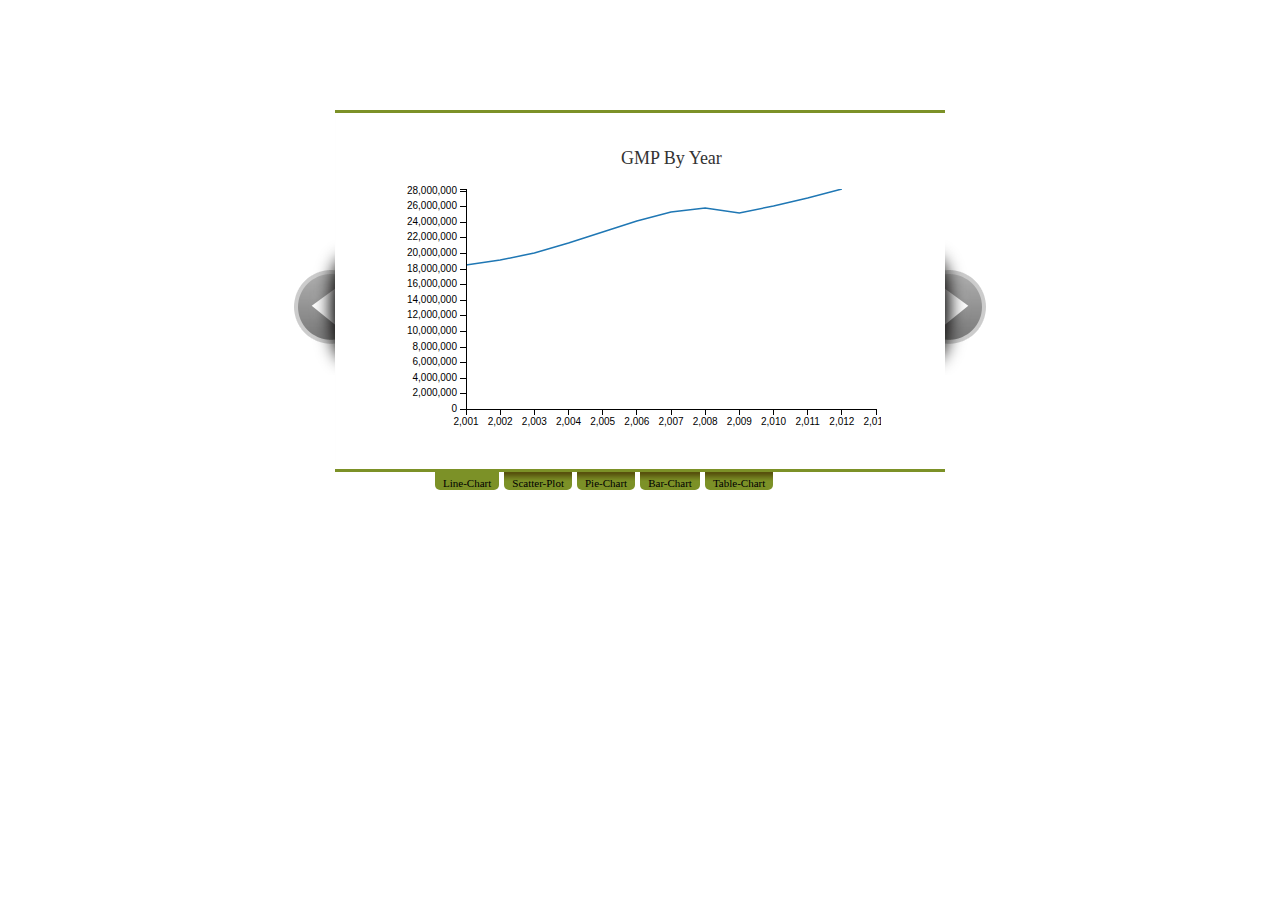
<file: slider/index/index_3.html>
<!DOCTYPE html>
<html lang="en">
<head>
    <title>Gross Metropolitan Products of USA</title>
    <meta charset="UTF-8">
    <link rel="stylesheet" href="../css/style.css" media="screen" />
    <!--<link rel="stylesheet" href="../css/style1.css" media="screen" />-->
    <link rel="stylesheet" href="../css/page.css">
    <link rel="stylesheet" href="../css/anythingslider.css">
    <link rel="stylesheet" type="text/css" href="../css/bootstrap.css"/>
    <link rel="stylesheet" type="text/css" href="../css/dc.css"/>
    <style type="text/css">
      .dc-chart .symbol{
          stroke: none;
          fill:#808080;
          opacity:0.2;
      }
      table{
        max-width: 85%;
      }
      #slider { width: 700px; height: 390px; }

      #dc-line-chart{
        margin: 25px 0 0 65px;
      }
      #dc-scatter-plot{
        margin: 25px 0 0 65px;
      }
      #dc-pie-chart{
        margin: 25px 0 0 165px;
      }
      #dc-gmp-chart{
        margin: 25px 0 0 65px;
      }
    </style>
  <script src="http://ajax.googleapis.com/ajax/libs/jquery/1.8/jquery.min.js"></script>
  <script>window.jQuery || document.write('<script src="../js/jquery.min.js"><\/script>')</script>
  <script src="../js/jquery.anythingslider.js"></script> 
  <script>
    // DOM Ready
    $(function(){
      $('#slider').anythingSlider({
          buildStartStop :false,
          //navigationSize      : 5,
          navigationFormatter : function(index, panel){ // Format navigation labels with text
          return ['Line-Chart', 'Scatter-Plot', 'Pie-Chart', 'Bar-Chart', 'Table-Chart'][index - 1];},
          
          onSlideBegin: function(e,slider) {
          // keep the current navigation tab in view
          slider.navWindow( slider.targetPage );
        }
      });
    });
  </script>    
</head>

<body>
<ul id="slider">

    <li><div id="dc-line-chart"><h4 style="margin-left:220px">GMP By Year</h4></div></li>

    <li><div id="dc-scatter-plot"><h4 style="margin-left:182px">GMP by Population</h4></div></li>

    <li><div id="dc-pie-chart"><h4 style="margin-left:65px">GMP by Region</h4></div></li>

    <li><div id="dc-gmp-chart"> <h4 style="margin-left:190px">Distribution of GMP</h4></div></li>

    <li><div id='dc-table-graph'>
    <table class='table table-hover' id='dc-table-graph'>
        <thead>
          <tr class='header'>
           <th>Geographical Name</th>
            <th>Gross Metropolitan Product</th>
            <th>Population (millions)</th>
            <th>Year</th>
            <th>Region</th>
          </tr>
        </thead>
    </table>
    </div></li>
</ul>


<script type="text/javascript" src="../js/d3.js"></script>
<script type="text/javascript" src="../js/crossfilter.js"></script>
<script type="text/javascript" src="../js/dc.js"></script>
<script type="text/javascript">

  var magnitudeChart = dc.barChart("#dc-gmp-chart");//#dc-gmp-chart
  var linechart = dc.lineChart("#dc-line-chart");
  var dataTable = dc.dataTable("#dc-table-graph");
  var piechart = dc.pieChart("#dc-pie-chart");
  var sctrPlot = dc.scatterPlot("#dc-scatter-plot");

// use static or load via d3.csv("spendData.csv", function(error, spendData) {/* do stuff */});
d3.json("data.json", function (data) {

  data.forEach(function(d) { 
    d.year   = +d.Yr;
    d.gmp   = +d.GMP; 
    d.pop  = +d.POP;
    d.name   = d.GeoName;
    d.region = d.Region;
  });

// set crossfilter
var facts = crossfilter(data);
   
var magValue = facts.dimension(function (d){return d.gmp; });    // group or filter by magnitude
  
var magValueGroupSum = magValue.group().reduceSum(function(d) { return d.gmp; });  // sums the magnitudes per magnitude
var magValueGroupCount = magValue.group().reduceCount(function(d) { return d.gmp; });

var timeDimension = facts.dimension(function (d){return d.year;}); // group or filter by time
  
var gmpByYear = timeDimension.group().reduceSum(function (d){return d.gmp;});
  // for Depth
var depthValue = facts.dimension(function (d){return d.region;});

var depthValueGroup = depthValue.group();
  
var scatDimension2 = facts.dimension(function (d) {return [d.pop, d.gmp];});

var scatSumGroup2 = scatDimension2.group().reduceSum(function (d) { return d.gmp; });

  /* define a daily volume Dimension
  var volumeByDay = facts.dimension(function(d) {
    return d.pop;
  });
  // map/reduce to group sum
  var volumeByDayGroup = volumeByDay.group()
    .reduceCount(function(d) { return d.pop; });*/



magnitudeChart.width(480)
    .height(250)
    .margins({top: 10, right: 10, bottom: 20, left: 30})
    .dimension(magValue)                                // the values across the x axis
    .group(magValueGroupCount)                          // the values on the y axis
    .transitionDuration(500)
    .centerBar(true)    
    .gap(56)                                    // bar width Keep increasing to get right then back off.
    .x(d3.scale.log().nice().domain([1000, 100000000]))
    .elasticY(true)
    .xAxis().ticks(5,function(d) { return 10 + formatPower(Math.round(Math.log(d) / Math.LN10)); });
  

linechart.width(480)
    .height(250)
    .margins({top: 10, right: 5, bottom: 20, left: 65})
    .dimension(timeDimension)
    .group(gmpByYear)
    .transitionDuration(500)
    .x(d3.scale.linear().nice().domain([2001, 2013]))
    .y(d3.scale.linear().domain([18000000,30000000]))
    .elasticY(true)
    .xAxis().tickFormat();

   piechart.width(250)
    .height(220)
    .radius(80)
    .innerRadius(10)
    .dimension(depthValue)
    .group(depthValueGroup)
    .title(function (d){return d.value;});

dataTable.width(960).height(800)
    .dimension(timeDimension)
    .group(function(d) { return "List of all earthquakes corresponding to the filters"})
    .size(5)                           // number of rows to return
    .columns([
      function(d) { return d.name; },
      function(d) { return d.gmp; },
      function(d) { return d.pop; },
      function(d) { return d.year; },
      function(d) { return d.region; } 
    ])
    .sortBy(function(d){ return d.year; })
    .order(d3.ascending);

sctrPlot.width(480)
    .height(250)
    .margins({top: 10, right: 10, bottom: 20, left: 40})
    .x(d3.scale.log().domain([.02, 100000]))
    .y(d3.scale.log().domain([100, 100000000]))
    .brushOn(true)
    //.elasticY(true)
    .elasticX(true)
    .dimension(scatDimension2)
    .group(scatSumGroup2)
    //.renderlet(colorRenderlet)
    .xAxis().ticks(5,function(d) { return 10 + formatPower(Math.round(Math.log(d) / Math.LN10)); });


dc.renderAll();

});

var superscript = "⁰¹²³⁴⁵⁶⁷⁸⁹",
    formatPower = function(d) { return (d + "").split("").map(function(c) { return superscript[c]; }).join(""); };

</script>

</body>
</html>
</file>
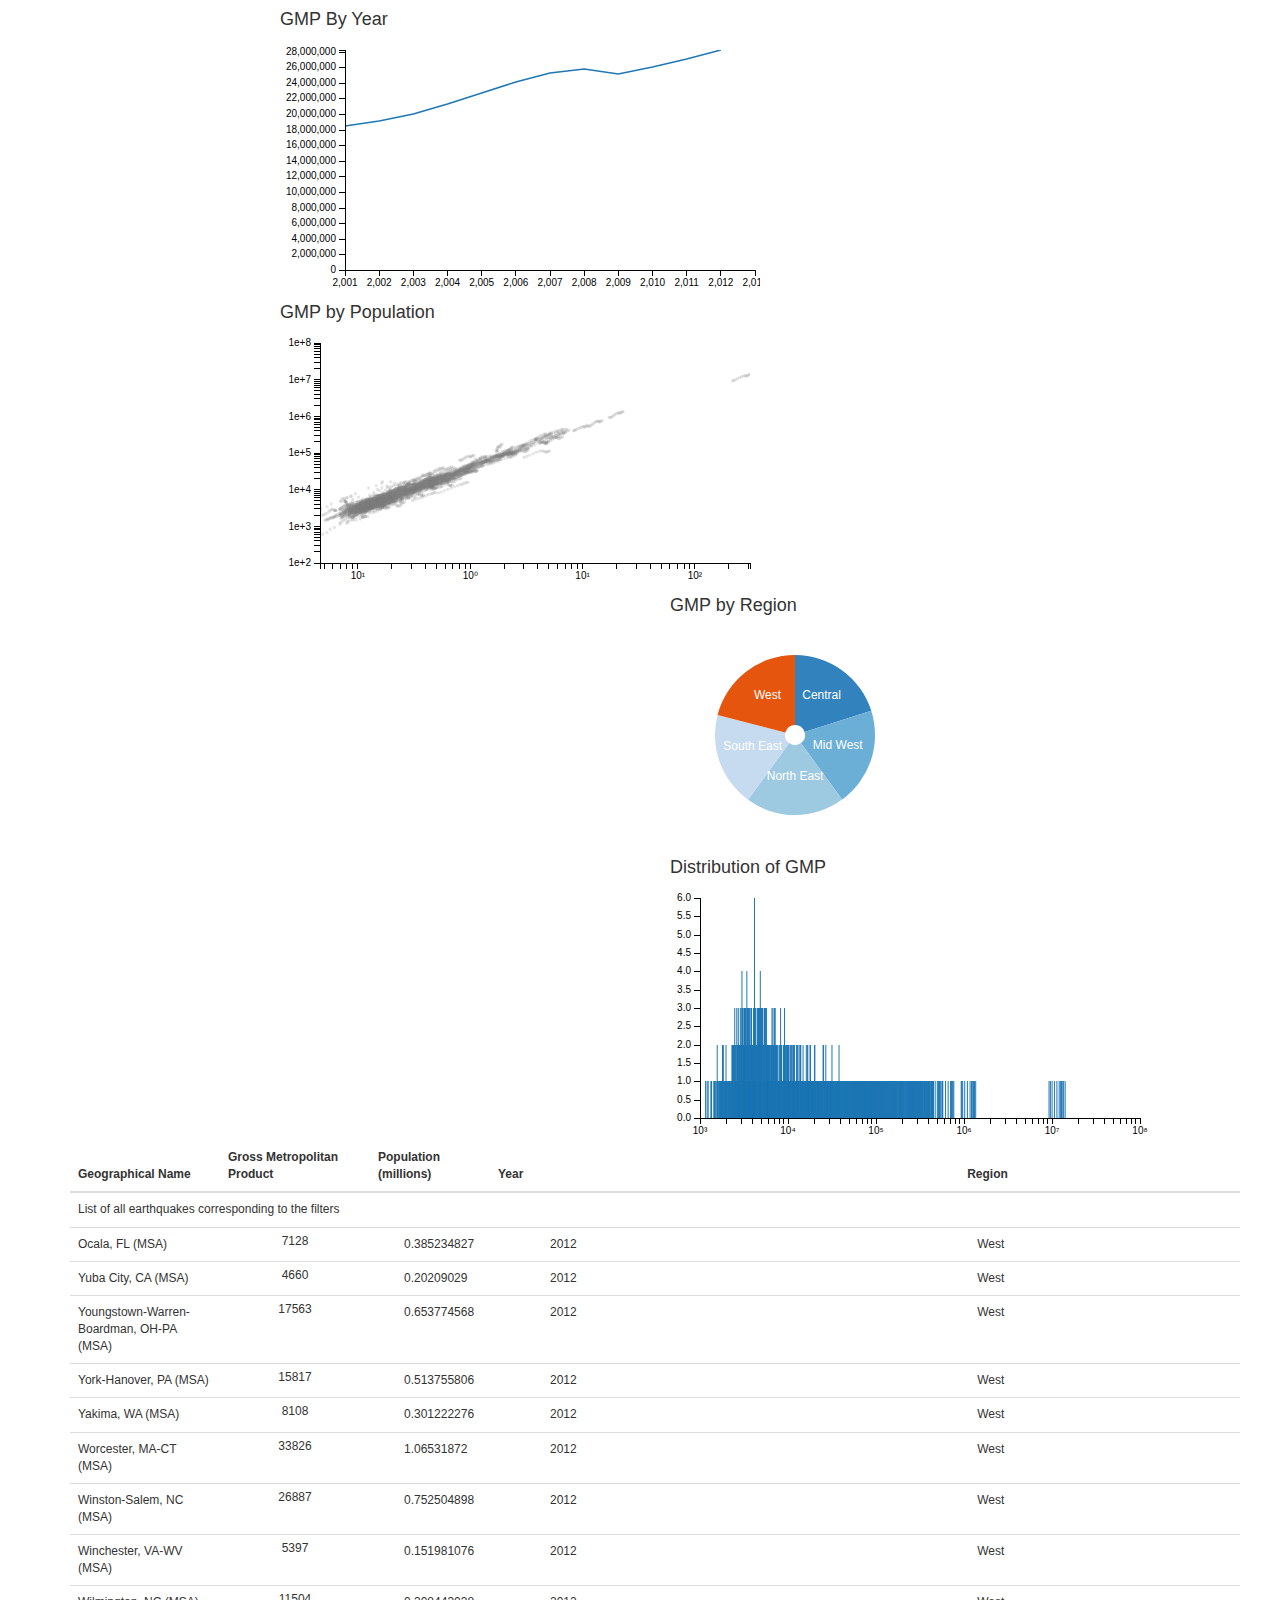
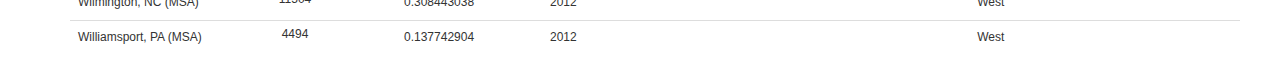
<file: slider/index/index_old.html>
<!DOCTYPE html>
<html lang="en">
<head>
    <title>Gross Metropolitan Products of USA</title>
    <meta charset="UTF-8">
    <link rel="stylesheet" type="text/css" href="../css/bootstrap.css"/>
    <link rel="stylesheet" type="text/css" href="../css/dc.css"/>
    <style type="text/css">
      .dc-chart .symbol{
          stroke: none;
          fill:#808080;
          opacity:0.2;
      }
    </style>
</head>
<body>

<div class='container' id='main-container'>
<div class='content'>
<div class='container' style='font: 12px sans-serif;'>

<div class="row">
    <div class="col-sm-8 col-sm-offset-2" id="dc-line-chart">
        <h4>GMP By Year</h4>
    </div>
</div>

<div class="row">
    <div class="col-sm-8 col-sm-offset-2" id="dc-scatter-plot">
        <h4>GMP by Population</h4>
    </div>
</div>

<div class="row">
    <div class="col-sm-6" >
        
    </div>
    <div class="col-sm-6">
        <div class="row">
            <div class="col-sm-12" id="dc-pie-chart">
                <h4>GMP by Region</h4>
            </div>
        </div>
        <div class="row">
            <div class="col-sm-12" id="dc-gmp-chart">
                <h4>Distribution of GMP</h4>
            </div>
        </div>
    </div>
</div>

  <div class='row'>
    <div class='pie-graph span12'>
      <table class='table table-hover' id='dc-table-graph'>
        <thead>
          <tr class='header'>
           <th>Geographical Name</th>
            <th>Gross Metropolitan Product</th>
            <th>Population (millions)</th>
            <th>Year</th>
            <th>Region</th>
          </tr>
        </thead>
      </table>
    </div>
  </div>


</div>
</div>
</div>

<script type="text/javascript" src="../js/d3.js"></script>
<script type="text/javascript" src="../js/crossfilter.js"></script>
<script type="text/javascript" src="../js/dc.js"></script>
<script type="text/javascript">

  var magnitudeChart = dc.barChart("#dc-gmp-chart");//#dc-gmp-chart
  var linechart = dc.lineChart("#dc-line-chart");
  var dataTable = dc.dataTable("#dc-table-graph");
  var piechart = dc.pieChart("#dc-pie-chart");
  var sctrPlot = dc.scatterPlot("#dc-scatter-plot");

// use static or load via d3.csv("spendData.csv", function(error, spendData) {/* do stuff */});
d3.json("data.json", function (data) {

  data.forEach(function(d) { 
    d.year   = +d.Yr;
    d.gmp   = +d.GMP; 
    d.pop  = +d.POP;
    d.name   = d.GeoName;
    d.region = d.Region;
  });

// set crossfilter
var facts = crossfilter(data);
   
var magValue = facts.dimension(function (d){return d.gmp; });    // group or filter by magnitude
  
var magValueGroupSum = magValue.group().reduceSum(function(d) { return d.gmp; });  // sums the magnitudes per magnitude
var magValueGroupCount = magValue.group().reduceCount(function(d) { return d.gmp; });

var timeDimension = facts.dimension(function (d){return d.year;}); // group or filter by time
  
var gmpByYear = timeDimension.group().reduceSum(function (d){return d.gmp;});
  // for Depth
var depthValue = facts.dimension(function (d){return d.region;});

var depthValueGroup = depthValue.group();
  
var scatDimension2 = facts.dimension(function (d) {return [d.pop, d.gmp];});

var scatSumGroup2 = scatDimension2.group().reduceSum(function (d) { return d.gmp; });

  /* define a daily volume Dimension
  var volumeByDay = facts.dimension(function(d) {
    return d.pop;
  });
  // map/reduce to group sum
  var volumeByDayGroup = volumeByDay.group()
    .reduceCount(function(d) { return d.pop; });*/



magnitudeChart.width(480)
    .height(250)
    .margins({top: 10, right: 10, bottom: 20, left: 30})
    .dimension(magValue)                                // the values across the x axis
    .group(magValueGroupCount)                          // the values on the y axis
    .transitionDuration(500)
    .centerBar(true)    
    .gap(56)                                    // bar width Keep increasing to get right then back off.
    .x(d3.scale.log().nice().domain([1000, 100000000]))
    .elasticY(true)
    .xAxis().ticks(5,function(d) { return 10 + formatPower(Math.round(Math.log(d) / Math.LN10)); });
  

linechart.width(480)
    .height(250)
    .margins({top: 10, right: 5, bottom: 20, left: 65})
    .dimension(timeDimension)
    .group(gmpByYear)
    .transitionDuration(500)
    .x(d3.scale.linear().nice().domain([2001, 2013]))
    .y(d3.scale.linear().domain([18000000,30000000]))
    .elasticY(true)
    .xAxis().tickFormat();

   piechart.width(250)
    .height(220)
    .radius(80)
    .innerRadius(10)
    .dimension(depthValue)
    .group(depthValueGroup)
    .title(function (d){return d.value;});

dataTable.width(960).height(800)
    .dimension(timeDimension)
    .group(function(d) { return "List of all earthquakes corresponding to the filters"})
    .size(10)                           // number of rows to return
    .columns([
      function(d) { return d.name; },
      function(d) { return d.gmp; },
      function(d) { return d.pop; },
      function(d) { return d.year; },
      function(d) { return d.region; } 
    ])
    .sortBy(function(d){ return d.year; })
    .order(d3.ascending);

sctrPlot.width(480)
    .height(250)
    .margins({top: 10, right: 10, bottom: 20, left: 40})
    .x(d3.scale.log().domain([.02, 100000]))
    .y(d3.scale.log().domain([100, 100000000]))
    .brushOn(true)
    //.elasticY(true)
    .elasticX(true)
    .dimension(scatDimension2)
    .group(scatSumGroup2)
    //.renderlet(colorRenderlet)
    .xAxis().ticks(5,function(d) { return 10 + formatPower(Math.round(Math.log(d) / Math.LN10)); });


dc.renderAll();

});

var superscript = "⁰¹²³⁴⁵⁶⁷⁸⁹",
    formatPower = function(d) { return (d + "").split("").map(function(c) { return superscript[c]; }).join(""); };

</script>

</body>
</html>
</file>
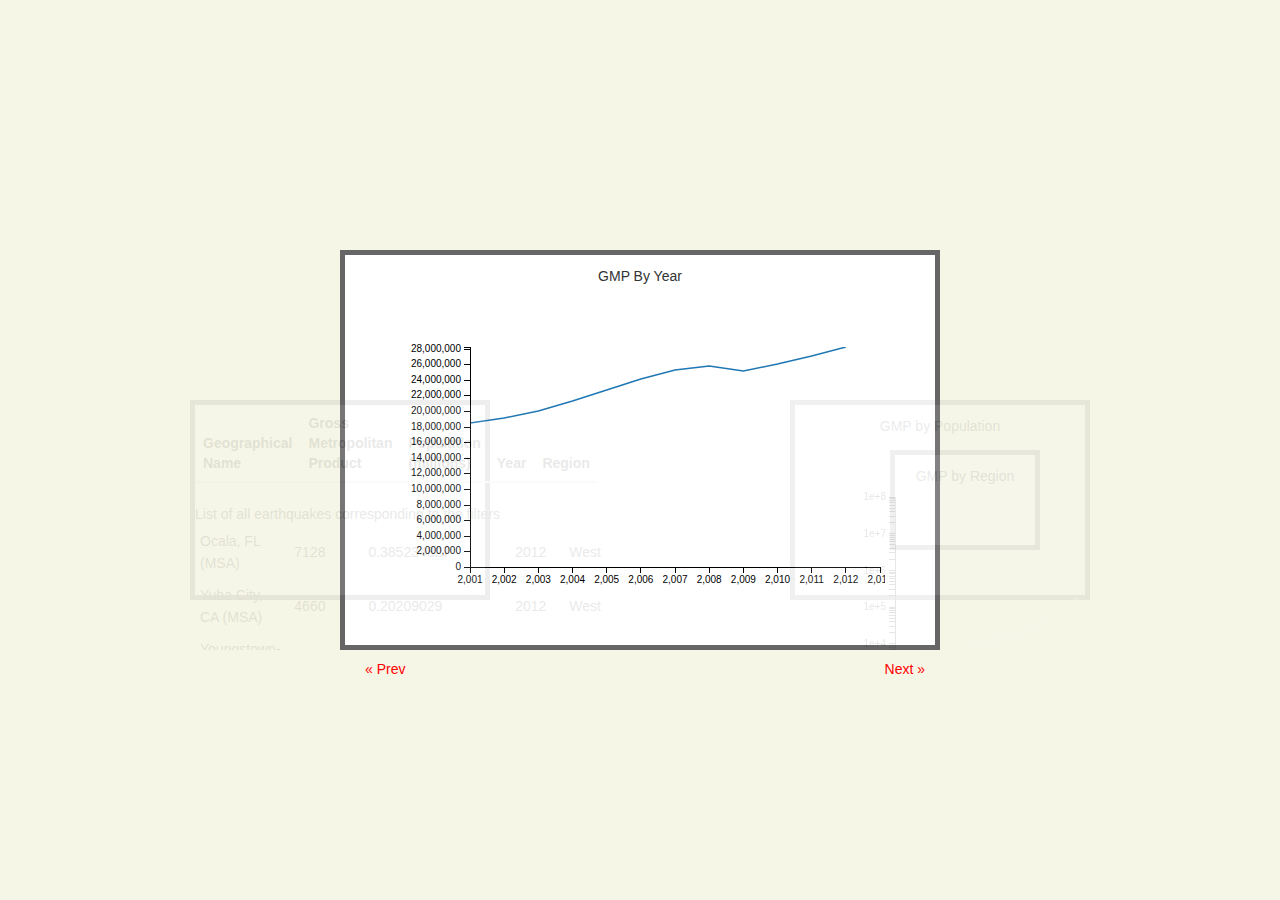
<file: slider/index/index_old_2.html>
<!DOCTYPE html>
<html lang="en">
<head>
    <title>Gross Metropolitan Products of USA</title>
    <meta charset="UTF-8">
    <link rel="stylesheet" type="text/css" href="../css/bootstrap.css"/>
    <link rel="stylesheet" type="text/css" href="../css/dc.css"/>
   
   <script src="http://code.jquery.com/jquery-1.8.2.min.js" type="text/javascript"></script>
    <script src="jquery.carouFredSel-6.0.4-packed.js" type="text/javascript"></script>
    <script type="text/javascript">
      $(function() {
        var _center = {
          width: 600,
          height: 400,
          marginLeft: 0,
          marginTop: 0,
          marginRight: 0,
          opacity:1
        };
        var _left = {
          width: 300,
          height: 200,
          marginLeft: 0,
          marginTop: 150,
          marginRight: -150,
          opacity:0.1
        };
        var _right = {
          width: 300,
          height: 200,
          marginLeft: -150,
          marginTop: 150,
          marginRight: 0,
          opacity:0.1
        };
        var _outLeft = {
          width: 150,
          height: 100,
          marginLeft: 150,
          marginTop: 200,
          marginRight: -200,
          opacity:0.1
        };
        var _outRight = {
          width: 150,
          height: 100,
          marginLeft: -200,
          marginTop: 200,
          marginRight: 50,
          opacity:0.1
        };
        $('#carousel').carouFredSel({
          prev: '#prev',
          next: '#next',
          auto: false,
          width: 900,
          height: 400,
          align: false,
          items: {
            visible: 3,
            width: 100
          },
          scroll: {
            items: 1,
            duration: 1500,
            onBefore: function( data ) {
              data.items.old.eq( 0 ).animate(_outLeft);
              data.items.visible.eq( 0 ).animate(_left);
              data.items.visible.eq( 1 ).animate(_center);
              data.items.visible.eq( 2 ).animate(_right).css({ zIndex: 1 });
              data.items.visible.eq( 2 ).next().css(_outRight).css({ zIndex: 0 });

              setTimeout(function() {
                data.items.old.eq( 0 ).css({ zIndex: 1 });
                data.items.visible.eq( 0 ).css({ zIndex: 2 });
                data.items.visible.eq( 1 ).css({ zIndex: 3 });
                data.items.visible.eq( 2 ).css({ zIndex: 2 });
              }, 200);
            }
          }
        });
        $('#carousel').children().eq( 0 ).css(_left).css({ zIndex: 2 });
        $('#carousel').children().eq( 1 ).css(_center).css({ zIndex: 3 });
        $('#carousel').children().eq( 2 ).css(_right).css({ zIndex: 2 });
        $('#carousel').children().eq( 3 ).css(_outRight).css({ zIndex: 1 });
      });
    </script>
    <style type="text/css">
      html, body {
        height: 100%;
        padding: 0;
        margin: 0;
      }
      body {
        min-height: 500px;
        background-color: #f6f6e6;
      }
      body * {
        font-family: Arial, Geneva, SunSans-Regular, sans-serif;
        font-size: 14px;
        color: #333;
        line-height: 22px;
      }
      #wrapper {
        width: 900px;
        height: 400px;
        margin: -200px 0 0 -450px;
        position: absolute;
        top: 50%;
        left: 50%;
      }
      #carousel img {
        display: block;
        float: left;
        border: none;
        position: relative;
      }
      
      #nav {
        width: 560px;
        margin-left: -275px;
        position: absolute;
        bottom: -30px;
        left: 50%;
      }
      #next {
        float: right;
      }
      #prev, #next {
        text-decoration: none;
        color: #FF0000;
      }
      #prev:hover, #next:hover {
        text-decoration: none;
        color: #FF0000;
      }
      #prev.disabled, #next.disabled {
        color: #865;
        cursor: default;
      }
     
     svg{
      margin-left:60px;
      margin-top: 40px;
     }
    </style>
</head>
<body>

  <div id="wrapper">
      <div id="carousel">
    <div id='dc-table-graph' style="background-image: url('bg.png'); border:5px solid #666;">
      <table class='table table-hover' >
        <thead>
          <tr class='header'>
           <th>Geographical Name</th>
            <th>Gross Metropolitan Product</th>
            <th>Population (millions)</th>
            <th>Year</th>
            <th>Region</th>
          </tr>
        </thead>
      </table>
    </div>

    <div id="dc-line-chart" style="background-image: url('bg.png'); border:5px solid #666;">

        <h4 align="center">GMP By Year</h4>
    </div>


    <div  id="dc-scatter-plot" style="background-image: url('bg.png'); border:5px solid #666;">
        <h4 align="center">GMP by Population</h4>
    </div>

    <div id="dc-pie-chart" style="background-image: url('bg.png'); border:5px solid #666; ">
        <h4 align="center">GMP by Region</h4>
    </div>


    <div  id="dc-gmp-chart" style="background-image: url('bg.png'); border:5px solid #666;">
        <h4 align="center">Distribution of GMP</h4>
    </div>


  
    
  </div>

  <div id="nav">
      <a id="prev" href="#">&laquo; Prev</a>
      <a id="next" href="#">Next &raquo;</a>
  </div>

</div>


<script type="text/javascript" src="../js/d3.js"></script>
<script type="text/javascript" src="../js/crossfilter.js"></script>
<script type="text/javascript" src="../js/dc.js"></script>
<script type="text/javascript">

  var magnitudeChart = dc.barChart("#dc-gmp-chart");//#dc-gmp-chart
  var linechart = dc.lineChart("#dc-line-chart");
  var dataTable = dc.dataTable("#dc-table-graph");
  var piechart = dc.pieChart("#dc-pie-chart");
  var sctrPlot = dc.scatterPlot("#dc-scatter-plot");

// use static or load via d3.csv("spendData.csv", function(error, spendData) {/* do stuff */});
d3.json("data.json", function (data) {

  data.forEach(function(d) { 
    d.year   = +d.Yr;
    d.gmp   = +d.GMP; 
    d.pop  = +d.POP;
    d.name   = d.GeoName;
    d.region = d.Region;
  });

// set crossfilter
var facts = crossfilter(data);
   
var magValue = facts.dimension(function (d){return d.gmp; });    // group or filter by magnitude
  
var magValueGroupSum = magValue.group().reduceSum(function(d) { return d.gmp; });  // sums the magnitudes per magnitude
var magValueGroupCount = magValue.group().reduceCount(function(d) { return d.gmp; });

var timeDimension = facts.dimension(function (d){return d.year;}); // group or filter by time
  
var gmpByYear = timeDimension.group().reduceSum(function (d){return d.gmp;});
  // for Depth
var depthValue = facts.dimension(function (d){return d.region;});

var depthValueGroup = depthValue.group();
  
var scatDimension2 = facts.dimension(function (d) {return [d.pop, d.gmp];});

var scatSumGroup2 = scatDimension2.group().reduceSum(function (d) { return d.gmp; });

  /* define a daily volume Dimension
  var volumeByDay = facts.dimension(function(d) {
    return d.pop;
  });
  // map/reduce to group sum
  var volumeByDayGroup = volumeByDay.group()
    .reduceCount(function(d) { return d.pop; });*/



magnitudeChart.width(480)
    .height(250)
    .margins({top: 10, right: 10, bottom: 20, left: 30})
    .dimension(magValue)                                // the values across the x axis
    .group(magValueGroupCount)                          // the values on the y axis
    .transitionDuration(500)
    .centerBar(true)    
    .gap(56)                                    // bar width Keep increasing to get right then back off.
    .x(d3.scale.log().nice().domain([1000, 100000000]))
    .elasticY(true)
    .xAxis().ticks(5,function(d) { return 10 + formatPower(Math.round(Math.log(d) / Math.LN10)); });
  

linechart.width(480)
    .height(250)
    .margins({top: 10, right: 5, bottom: 20, left: 65})
    .dimension(timeDimension)
    .group(gmpByYear)
    .transitionDuration(500)
    .x(d3.scale.linear().nice().domain([2001, 2013]))
    .y(d3.scale.linear().domain([18000000,30000000]))
    .elasticY(true)
    .xAxis().tickFormat();

   piechart.width(470)
    .height(220)
    .radius(80)
    .innerRadius(10)
    .dimension(depthValue)
    .group(depthValueGroup)
    .title(function (d){return d.value;});

dataTable.width(480).height(300)
    .dimension(timeDimension)
    .group(function(d) { return "List of all earthquakes corresponding to the filters"})
    .size(10)                           // number of rows to return
    .columns([
      function(d) { return d.name; },
      function(d) { return d.gmp; },
      function(d) { return d.pop; },
      function(d) { return d.year; },
      function(d) { return d.region; } 
    ])
    .sortBy(function(d){ return d.year; })
    .order(d3.ascending);

sctrPlot.width(480)
    .height(250)
    .margins({top: 10, right: 10, bottom: 20, left: 40})
    .x(d3.scale.log().domain([.02, 100000]))
    .y(d3.scale.log().domain([100, 100000000]))
    .brushOn(true)
    //.elasticY(true)
    .elasticX(true)
    .dimension(scatDimension2)
    .group(scatSumGroup2)
    //.renderlet(colorRenderlet)
    .xAxis().ticks(5,function(d) { return 10 + formatPower(Math.round(Math.log(d) / Math.LN10)); });


dc.renderAll();

});

var superscript = "⁰¹²³⁴⁵⁶⁷⁸⁹",
    formatPower = function(d) { return (d + "").split("").map(function(c) { return superscript[c]; }).join(""); };

</script>

</body>
</html>
</file>
<file: KaplanMeier_v2.4/css/style.css>
.main3{width:718px;margin-left:auto;margin-right:auto;text-align:left}
.center{text-align:center; margin-left:110px;}
.floatr{float:right}
.floatl{float:left}
.left{text-align:left}
.width459{width:800px;} /* must have width to work in safari */
.width259{width:259px;}
.width230{width:230px;}
.bold{font-weight:bold}
.medium{font-size:14px}
.position2{position:relative;top:-116px;left:10px;text-align:left}
.position3{position:relative;top:-135px;left:35px;text-align:left}
.red{color:#a52742;}
.clear{clear:both;}

.bumpright{position:relative;left:-135px; margin-top:-422px; display:none;} /* mac ie5.x doesn't like position relative */

/* .bumpup{margin-top:-5px;margin-bottom:4px;}  for plus image to bump up to align w text and gap below */
.bumpup{position:relative;left:100px; top:-55px; display: none;} 
/* ie5 mac positioning styles must be absolute, tantek hack follows */
.button{
  margin-top: 15px;
}
.btn-style{background-color:white; color:steelblue; height:35px; border-radius:20px;}
/* Hide from IE-Mac \*/ 
.up{position:relative;top:-70px;}
/* End hide */

/*\*//*/
.position3{position:absolute;top:265px;left:108px;}
.up{margin-top:0em;}
.floatl{};
/**/ 

.axis path,
.axis line {
  fill: none;
  stroke: #000;
  shape-rendering: crispEdges;
}

.line {
  fill: none;
  stroke: blue;
  stroke-width: 1.5px;
}
.line1 {
  fill: none;
  stroke: green;
  stroke-width: 1.5px;
}
.line2 {
  fill: none;
  stroke: red;
  stroke-width: 1.5px;
}

.overlay {
  fill: none;
  pointer-events: all;
}

.focus circle {
  fill: none;
  stroke: steelblue;
}

.focus line{
	fill: none;
  stroke: #000;
  stroke-width: 1.5px;
}
</file>
<file: KaplanMeier_v2.6/css/style.css>
.main3{width:718px;margin-left:auto;margin-right:auto;text-align:left}
.center{text-align:center; margin-left:110px;}
.floatr{float:right}
.floatl{float:left}
.left{text-align:left}
.width459{width:800px;} /* must have width to work in safari */
.width259{width:259px;}
.width230{width:230px;}
.bold{font-weight:bold}
.medium{font-size:14px}
.position2{position:relative;top:-116px;left:10px;text-align:left}
.position3{position:relative;top:-135px;left:35px;text-align:left}
.red{color:#a52742;}
.clear{clear:both;}

.bumpright{position:relative;left:-135px; margin-top:-422px; display:none;} /* mac ie5.x doesn't like position relative */

/* .bumpup{margin-top:-5px;margin-bottom:4px;}  for plus image to bump up to align w text and gap below */
.bumpup{position:relative;left:100px; top:-155px; display: none;} 
/* ie5 mac positioning styles must be absolute, tantek hack follows */
.button{
  margin-top: 15px;
}
.btn-style{background-color:white; color:steelblue; height:35px; border-radius:20px;}
/* Hide from IE-Mac \*/ 
.up{position:relative;top:-70px;}
/* End hide */

/*\*//*/
.position3{position:absolute;top:265px;left:108px;}
.up{margin-top:0em;}
.floatl{};
/**/ 

.axis path,
.axis line {
  fill: none;
  stroke: #000;
  shape-rendering: crispEdges;
}

.line {
  fill: none;
  stroke: blue;
  stroke-width: 1.5px;
}
.line1 {
  fill: none;
  stroke: green;
  stroke-width: 1.5px;
}
.line2 {
  fill: none;
  stroke: red;
  stroke-width: 1.5px;
}

.overlay {
  fill: none;
  pointer-events: all;
}

.focus circle {
  fill: none;
  stroke: steelblue;
}

.focus line{
	fill: none;
  stroke: #000;
  stroke-width: 1.5px;
}
</file>
<file: survBankrupt_v2.3/css/style.css>
.main3{width:718px;margin-left:auto;margin-right:auto;text-align:left}
.center{text-align:center; margin-left:110px;}
.floatr{float:right}
.floatl{float:left}
.left{text-align:left}
.width459{width:800px;} /* must have width to work in safari */
.width259{width:259px;}
.width230{width:230px;}
.bold{font-weight:bold}
.medium{font-size:14px}
.position2{position:relative;top:-116px;left:10px;text-align:left}
.position3{position:relative;top:-135px;left:35px;text-align:left}
.red{color:#a52742;}
.clear{clear:both;}

.bumpright{position:relative;left:-135px; margin-top:-422px; display:none;} /* mac ie5.x doesn't like position relative */

/* .bumpup{margin-top:-5px;margin-bottom:4px;}  for plus image to bump up to align w text and gap below */
.bumpup{position:relative;left:100px; top:-55px; display: none;} 
/* ie5 mac positioning styles must be absolute, tantek hack follows */
.button{
  margin-top: 15px;
}
.btn-style{background-color:white; color:steelblue; height:35px; border-radius:20px;}
/* Hide from IE-Mac \*/ 
.up{position:relative;top:-70px;}
/* End hide */

/*\*//*/
.position3{position:absolute;top:265px;left:108px;}
.up{margin-top:0em;}
.floatl{};
/**/ 

.axis path,
.axis line {
  fill: none;
  stroke: #000;
  shape-rendering: crispEdges;
}

.line {
  fill: none;
  stroke: #000;
  stroke-width: 1.5px;
}

.overlay {
  fill: none;
  pointer-events: all;
}

.focus circle {
  fill: none;
  stroke: steelblue;
}

.focus line{
	fill: none;
  stroke: #000;
  stroke-width: 1.5px;
}
</file>
<file: gmpExamp/css/dc.css>
div.dc-chart {
    float: left;
}

.dc-chart rect.bar {
    stroke: none;
    cursor: pointer;
}

.dc-chart rect.bar:hover {
    fill-opacity: .5;
}

.dc-chart rect.stack1 {
    stroke: none;
    fill: red;
}

.dc-chart rect.stack2 {
    stroke: none;
    fill: green;
}

.dc-chart rect.deselected {
    stroke: none;
    fill: #ccc;
}

.dc-chart .pie-slice {
    fill: white;
    font-size: 12px;
    cursor: pointer;
}

.dc-chart .pie-slice.external{
    fill: black;
}

.dc-chart .pie-slice :hover {
    fill-opacity: .8;
}

.dc-chart .pie-slice.highlight {
    fill-opacity: .8;
}

.dc-chart .selected path {
    stroke-width: 3;
    stroke: #ccc;
    fill-opacity: 1;
}

.dc-chart .deselected path {
    stroke: none;
    fill-opacity: .5;
    fill: #ccc;
}

.dc-chart .axis path, .axis line {
    fill: none;
    stroke: #000;
    shape-rendering: crispEdges;
}

.dc-chart .axis text {
    font: 10px sans-serif;
}

.dc-chart .grid-line {
    fill: none;
    stroke: #ccc;
    opacity: .5;
    shape-rendering: crispEdges;
}

.dc-chart .grid-line line {
    fill: none;
    stroke: #ccc;
    opacity: .5;
    shape-rendering: crispEdges;
}

.dc-chart .brush rect.background {
    z-index: -999;
}

.dc-chart .brush rect.extent {
    fill: steelblue;
    fill-opacity: .2;
}

.dc-chart .brush .resize path {
    fill: #eee;
    stroke: #666;
}

.dc-chart path.line {
    fill: none;
    stroke-width: 1.5px;
}

.dc-chart circle.dot {
    stroke: none;
}

.dc-chart g.dc-tooltip path {
    fill: none;
    stroke: grey;
    stroke-opacity: .8;
}

.dc-chart path.area {
    fill-opacity: .3;
    stroke: none;
}

.dc-chart .node {
    font-size: 0.7em;
    cursor: pointer;
}

.dc-chart .node :hover {
    fill-opacity: .8;
}

.dc-chart .selected circle {
    stroke-width: 3;
    stroke: #ccc; /*#ccc*/
    fill-opacity: 1;
}

.dc-chart .deselected circle {
    stroke: none;
    fill-opacity: .5;
    fill: #ccc; /*#ccc*/
}

.dc-chart .bubble {
    stroke: none;
    fill-opacity: 0.6;
}

.dc-data-count {
    float: right;
    margin-top: 15px;
    margin-right: 15px;
}

.dc-data-count .filter-count {
    color: #3182bd;
    font-weight: bold;
}

.dc-data-count .total-count {
    color: #3182bd;
    font-weight: bold;
}

.dc-data-table {
}

.dc-chart g.state {
    cursor: pointer;
}

.dc-chart g.state :hover {
    fill-opacity: .8;
}

.dc-chart g.state path {
    stroke: white;
}

.dc-chart g.selected path {
}

.dc-chart g.deselected path {
    fill: grey;
}

.dc-chart g.selected text {
}

.dc-chart g.deselected text {
    display: none;
}

.dc-chart g.county path {
    stroke: white;
    fill: none;
}

.dc-chart g.debug rect {
    fill: blue; /**/
    fill-opacity: .2;
}

.dc-chart g.row rect {
    fill-opacity: 0.8;
    cursor: pointer;
}

.dc-chart g.row rect:hover {
    fill-opacity: 0.6;
}

.dc-chart g.row text {
    fill: white;
    font-size: 12px;
    cursor: pointer;
}

.dc-legend {
    font-size: 11px;
}

.dc-legend-item {
    cursor: pointer;
}

.dc-chart g.axis text {
    /* Makes it so the user can't accidentally click and select text that is meant as a label only */
    -webkit-user-select: none; /* Chrome/Safari */
    -moz-user-select: none; /* Firefox */
    -ms-user-select: none; /* IE10 */
    -o-user-select: none;
    user-select: none;
    pointer-events: none;
}

.dc-chart path.highlight {
    stroke-width: 3;
    fill-opacity: 1;
    stroke-opacity: 1;
}

.dc-chart .highlight {
    fill-opacity: 1;
    stroke-opacity: 1;
}

.dc-chart .fadeout {
    fill-opacity: 0.2;
    stroke-opacity: 0.2;
}

.dc-chart path.dc-symbol, g.dc-legend-item.fadeout {
    fill-opacity: 0.5;
    stroke-opacity: 0.5;
}

.dc-hard .number-display {
    float: none;
}

.dc-chart .box text {
    font: 10px sans-serif;
    -webkit-user-select: none; /* Chrome/Safari */
    -moz-user-select: none; /* Firefox */
    -ms-user-select: none; /* IE10 */
    -o-user-select: none;
    user-select: none;
    pointer-events: none;
}

.dc-chart .box line,
.dc-chart .box circle {
    fill: #fff;
    stroke: #000;
    stroke-width: 1.5px;
}

.dc-chart .box rect {
    stroke: #000;
    stroke-width: 1.5px;
}

.dc-chart .box .center {
    stroke-dasharray: 3,3;
}

.dc-chart .box .outlier {
    fill: none;
    stroke: #ccc;
}

.dc-chart .box.deselected .box {
    fill: #ccc;
}

.dc-chart .box.deselected {
    opacity: .5;
}

.dc-chart .symbol{
    stroke: none;
    fill:#808080;
    opacity:0.2;
}

.dc-chart .heatmap .box-group.deselected rect {
    stroke: none;
    fill-opacity: .5;
    fill: #ccc;
}

.dc-chart .heatmap g.axis text {
    pointer-events: all;
    cursor: pointer;
}
</file>
<file: slider/css/style.css>
section, footer, nav {
  display: block;
}

body {
  font-family: 'Helvetica Neue', Arial, sans-serif;
  -webkit-text-size-adjust: none;
  color: #333;
  margin-top: 115px;
}

a {
  color: blue;
  color: hsl( 220, 90%, 40% );
  text-decoration: none;
}

a:hover {
  background-color: blue;
  background-color: hsl( 220, 90%, 50% );
  color: white;
}

#options {
  position: relative;
  z-index: 100;
  margin-top: -315px;
  width:200px;
}

button {
  font-size: 16px;
  -webkit-appearance: push-button;
}

footer {
  border-top: 1px solid #CCC;
  font-size: 0.8em;
  position: relative;
  z-index: 100;
}

#disclaimer {
  color: red;
  font-weight: bold;
  display: none;
}
.no-csstransforms3d #disclaimer { display: block; }

hr {
  border: none;
  border-top: 1px solid #CCC;
}

figure {
  margin: 0;
}

code {
  font-family: 'Monaco', 'Menlo', monospace;
}

/* index navigation */

.index nav ul {
  list-style: none;
  margin: 0 0 3.0em 0;
  padding: 0;
}

.index nav ul a {
  display: block;
  font-size: 18px;
  font-weight: bold;
  line-height: 24px;
  padding: 10px;
  border: 1px solid #CCC;
  border-bottom: none;
}

.index nav ul li:first-child a {
  border-radius: 10px 10px 0 0;
}

.index nav ul li:last-child a {
  border-radius: 0 0 10px 10px;
  border-bottom: 1px solid #CCC;
}

/**** Docs ****/

body.doc {
  max-width: 640px;
}

.doc #content {
  font-size: 14px;  
  line-height: 1.5em;
}

.doc #content blockquote {
  margin-left: 0;
  padding: 0.8em;
  background: #EEE;
  background: hsla( 0, 0%, 0%, 0.04 );
}

.doc #content img {
  border: 1px solid #CCC;
  display: inline-block;
}

.doc #content pre {
  font-size: 12px;
  line-height: 1.5em;
}

.doc nav h1 {
  font-size: 20px;
}

.doc nav ul {
  margin: 0;
  padding: 0;
  list-style: none;
}

.doc nav li a {
  display: block;
  padding: 0.3em 0;
}

.doc nav li.current a {
  font-weight: bold;
  color: #333;
}
.doc nav li.current a:hover { color: white; }

@media screen and (min-width: 768px) {

  body.doc {
    margin-left: 220px;
  }
  
  .doc nav {
    width: 200px;
    position: fixed;
    left: 10px;
    font-size: 14px;
  }

  .doc nav h1 {
    margin-top: 0;
  }

}

/* proxy range */

.proxy-range {
  display: inline-block;
  position: relative;
  height: 30px;
  width: 200px;
  border: 1px solid hsla( 0, 0%, 0%, 0.15 );
  background-color: hsla( 0, 0%, 0%, 0.02 );
  border-radius: 15px;
  -webkit-box-shadow: inset 0 1px 7px hsla( 0, 0%, 0%, 0.3 );
     -moz-box-shadow: inset 0 1px 7px hsla( 0, 0%, 0%, 0.3 );
       -o-box-shadow: inset 0 1px 7px hsla( 0, 0%, 0%, 0.3 );
          box-shadow: inset 0 1px 7px hsla( 0, 0%, 0%, 0.3 );

}

.proxy-range.highlighted {
  background-color: hsla( 220, 90%, 50%, 0.15 );
}

.proxy-range .handle {
  width: 38px;
  height: 38px;
  -webkit-border-radius: 20px;
     -moz-border-radius: 20px;
          border-radius: 20px;
  border: 1px solid hsla(0, 0%, 0%, 0.3);
  position: absolute;
  top: -5px;
  left: -20px;
  background-color: hsla( 220, 70%, 60%, 1.0 );
  background-image: -webkit-gradient(radial, center 15%, 0, center 30%, 30, 
    from(            hsla( 0, 0%, 100%, 0.6 ) ),  
    color-stop( 50%, hsla( 0, 0%, 100%, 0.0 ) ),
    color-stop( 50%, hsla( 0, 0%,   0%, 0.0 ) ),
    to(              hsla( 0, 0%,   0%, 0.5 ) )
  );
  background-image: -moz-radial-gradient(center 30%, cover,
    hsla( 0, 0%, 100%, 0.5 ),  
    hsla( 0, 0%, 100%, 0.0 ) 50%,
    hsla( 0, 0%,   0%, 0.0 ) 50%,
    hsla( 0, 0%,   0%, 0.5 )
  );
  -webkit-box-shadow: 
    0  2px 0px -1px hsla( 0, 0%, 100%, 1.0 ) inset, 
    0 -4px 2px -1px hsla( 0, 0%,   0%, 0.1 ) inset, 
    0  1px 2px  0px hsla( 0, 0%,   0%, 0.3 )
  ;
  -moz-box-shadow: 
    0  2px 0px -1px hsla( 0, 0%, 100%, 0.7 ) inset, 
    0 -4px 2px -1px hsla( 0, 0%,   0%, 0.1 ) inset, 
    0  1px 2px  0px hsla( 0, 0%,   0%, 0.3 )
  ;
  box-shadow: 
    0  2px 0px -1px hsla( 0, 0%, 100%, 0.7 ) inset, 
    0 -4px 2px -1px hsla( 0, 0%,   0%, 0.1 ) inset, 
    0  1px 2px  0px hsla( 0, 0%,   0%, 0.3 )
  ;
  -webkit-transition-property: width, height, top, left, -webkit-border-radius;
     -moz-transition-property: width, height, top, left, -moz-border-radius;
  -webkit-transition-duration: 0.1s;
     -moz-transition-duration: 0.1s;
}

.proxy-range.highlighted .handle {
  height: 98px;
  top: -35px;
  width: 4px;
  left: -3px;
  background-image: -webkit-gradient(linear, 0 top, 0 bottom, 
    from(            hsla( 0, 0%, 100%, 0.6 ) ),  
    color-stop( 50%, hsla( 0, 0%, 100%, 0.0 ) ),
    color-stop( 50%, hsla( 0, 0%,   0%, 0.0 ) ),
    to(              hsla( 0, 0%,   0%, 0.5 ) )
  );
  border-radius: 3px;
}




/******* Pygments *******/



pre {
  background: #111;
  color: white;
  padding: 0.8em;
  white-space: pre-wrap;
}


code .s1,
code .s { color: #78BD55; } /* string */
code .mi, /* integer */
code .cp { color: #5298D4; } /* doctype */
code .k { color: #E39B79; } /* keyword */
code .kd, /* storage */
code .na { color: #A9D866; } /* markup attribute */
code .p  { color: #EDB; } /* punctuation */
code .o  { color: #F63; }   /* operator */
code .nb { color: #AA97AC;} /* support */

/* comment */
code .c,
code .c1 { color: #666; font-style: italic; }

code .nt { color: #A0C8FC; } /* Markup open tag */

code .nf { color: #9EA8B8; } /* css id */
code .nc { color: #A78352; }  /* CSS class */
code .m  { color: #DE8E50; } /* CSS value */
code .nd { color: #9FAD7E; } /* CSS pseudo selector */
</file>
<file: slider/css/style1.css>
<style type="text/css">
      html, body {
        height: 100%;
        padding: 0;
        margin: 0;
      }
      body {
        min-height: 600px;
      }
      body * {
        font-family: Arial, Geneva, SunSans-Regular, sans-serif;
        font-size: 14px;
        color: #333;
        line-height: 15px;
      }

      #wrapper {
        width: 700px;
        height: 500px;
        margin: -255px 0 0 -300px;
        overflow: hidden;
        position: absolute;
        left: 46%;
        top: 50%;
        
        box-shadow: 0 20px 50px #333;
      }
      #carousel {
        width: 700px;
        height: 500px;
        overflow: hidden;
        position: absolute;
        top: 0;
        left: 0;
      }
      #carousel div {
        display: block;
        float: left;
      }
      #thumbnails {
        width: 600px;
        height: 140px;
        overflow: hidden;
        position: absolute;
        text-align: center;
        top: 460px;
        margin-left: 50px;
        z-index: 2;
      }
      #thumbnails img {
        display: block;
        float: left;
        margin: 10px;
        width: 100px;
        height: 80px;
        
        box-shadow: 0 0 10px #000;
      }
      #thumbnails img:hover {
        width: 110px;
        height: 80.5px;
        margin-bottom: 1px;
      }

      
      #dc-line-chart{
        width:600px;
        margin: 50px 0 0 92px;
      }
      #dc-scatter-plot{
        width:600px;
        margin: 50px 0 0 92px;
      }
      #dc-pie-chart{
        width:600px;
        margin: 50px 0 0 212px;
      }
       #dc-gmp-chart{
        width:600px;
        margin: 50px 0 0 95px;
      }
       #dc-table-graph{
        width:718px;
       margin: 12px 0 0 50px;
        
      }

      .dc-table-column ._0{
        width: 194px;
      }
      .dc-table-column ._1{
        padding: 5px;
        text-align: center;
        width: 121px;
      }
      .dc-table-column ._2{
        padding-left: 21px;
        width: 111px;
      }
      .dc-table-column ._3{
        padding-left: 28px;
      }
      .dc-table-column ._4{
        padding-left: 36px;
      }
    
    </style>
</file>
<file: slider/css/dc.css>
div.dc-chart {
    float: left;
}

.dc-chart rect.bar {
    stroke: none;
    cursor: pointer;
}

.dc-chart rect.bar:hover {
    fill-opacity: .5;
}

.dc-chart rect.stack1 {
    stroke: none;
    fill: red;
}

.dc-chart rect.stack2 {
    stroke: none;
    fill: green;
}

.dc-chart rect.deselected {
    stroke: none;
    fill: #ccc;
}

.dc-chart .pie-slice {
    fill: white;
    font-size: 12px;
    cursor: pointer;
}

.dc-chart .pie-slice.external{
    fill: black;
}

.dc-chart .pie-slice :hover {
    fill-opacity: .8;
}

.dc-chart .pie-slice.highlight {
    fill-opacity: .8;
}

.dc-chart .selected path {
    stroke-width: 3;
    stroke: #ccc;
    fill-opacity: 1;
}

.dc-chart .deselected path {
    stroke: none;
    fill-opacity: .5;
    fill: #ccc;
}

.dc-chart .axis path, .axis line {
    fill: none;
    stroke: #000;
    shape-rendering: crispEdges;
}

.dc-chart .axis text {
    font: 10px sans-serif;
}

.dc-chart .grid-line {
    fill: none;
    stroke: #ccc;
    opacity: .5;
    shape-rendering: crispEdges;
}

.dc-chart .grid-line line {
    fill: none;
    stroke: #ccc;
    opacity: .5;
    shape-rendering: crispEdges;
}

.dc-chart .brush rect.background {
    z-index: -999;
}

.dc-chart .brush rect.extent {
    fill: steelblue;
    fill-opacity: .2;
}

.dc-chart .brush .resize path {
    fill: #eee;
    stroke: #666;
}

.dc-chart path.line {
    fill: none;
    stroke-width: 1.5px;
}

.dc-chart circle.dot {
    stroke: none;
}

.dc-chart g.dc-tooltip path {
    fill: none;
    stroke: grey;
    stroke-opacity: .8;
}

.dc-chart path.area {
    fill-opacity: .3;
    stroke: none;
}

.dc-chart .node {
    font-size: 0.7em;
    cursor: pointer;
}

.dc-chart .node :hover {
    fill-opacity: .8;
}

.dc-chart .selected circle {
    stroke-width: 3;
    stroke: #ccc; /*#ccc*/
    fill-opacity: 1;
}

.dc-chart .deselected circle {
    stroke: none;
    fill-opacity: .5;
    fill: #ccc; /*#ccc*/
}

.dc-chart .bubble {
    stroke: none;
    fill-opacity: 0.6;
}

.dc-data-count {
    float: right;
    margin-top: 15px;
    margin-right: 15px;
}

.dc-data-count .filter-count {
    color: #3182bd;
    font-weight: bold;
}

.dc-data-count .total-count {
    color: #3182bd;
    font-weight: bold;
}

.dc-data-table {
}

.dc-table-column{
    padding:5px;
}

.dc-table-column._0{
    width:150px;
}
.dc-table-column._1{
    padding:5px;
    width: 150px;
    text-align: center;
}
.dc-table-column._2{
    padding-left: 34px;
    width: 120px;
}
.dc-table-column._3{
    padding-left: 60px;
}
.dc-table-column._4{
    padding-left: 18px;
}
.dc-chart g.state {
    cursor: pointer;
}

.dc-chart g.state :hover {
    fill-opacity: .8;
}

.dc-chart g.state path {
    stroke: white;
}

.dc-chart g.selected path {
}

.dc-chart g.deselected path {
    fill: grey;
}

.dc-chart g.selected text {
}

.dc-chart g.deselected text {
    display: none;
}

.dc-chart g.county path {
    stroke: white;
    fill: none;
}

.dc-chart g.debug rect {
    fill: blue; /**/
    fill-opacity: .2;
}

.dc-chart g.row rect {
    fill-opacity: 0.8;
    cursor: pointer;
}

.dc-chart g.row rect:hover {
    fill-opacity: 0.6;
}

.dc-chart g.row text {
    fill: white;
    font-size: 12px;
    cursor: pointer;
}

.dc-legend {
    font-size: 11px;
}

.dc-legend-item {
    cursor: pointer;
}

.dc-chart g.axis text {
    /* Makes it so the user can't accidentally click and select text that is meant as a label only */
    -webkit-user-select: none; /* Chrome/Safari */
    -moz-user-select: none; /* Firefox */
    -ms-user-select: none; /* IE10 */
    -o-user-select: none;
    user-select: none;
    pointer-events: none;
}

.dc-chart path.highlight {
    stroke-width: 3;
    fill-opacity: 1;
    stroke-opacity: 1;
}

.dc-chart .highlight {
    fill-opacity: 1;
    stroke-opacity: 1;
}

.dc-chart .fadeout {
    fill-opacity: 0.2;
    stroke-opacity: 0.2;
}

.dc-chart path.dc-symbol, g.dc-legend-item.fadeout {
    fill-opacity: 0.5;
    stroke-opacity: 0.5;
}

.dc-hard .number-display {
    float: none;
}

.dc-chart .box text {
    font: 10px sans-serif;
    -webkit-user-select: none; /* Chrome/Safari */
    -moz-user-select: none; /* Firefox */
    -ms-user-select: none; /* IE10 */
    -o-user-select: none;
    user-select: none;
    pointer-events: none;
}

.dc-chart .box line,
.dc-chart .box circle {
    fill: #fff;
    stroke: #000;
    stroke-width: 1.5px;
}

.dc-chart .box rect {
    stroke: #000;
    stroke-width: 1.5px;
}

.dc-chart .box .center {
    stroke-dasharray: 3,3;
}

.dc-chart .box .outlier {
    fill: none;
    stroke: #ccc;
}

.dc-chart .box.deselected .box {
    fill: #ccc;
}

.dc-chart .box.deselected {
    opacity: .5;
}

.dc-chart .symbol{
    stroke: none;
    fill:#fff; /*#808080*/
    opacity:0.2;
}

.dc-chart .heatmap .box-group.deselected rect {
    stroke: none;
    fill-opacity: .5;
    fill: #ccc;
}

.dc-chart .heatmap g.axis text {
    pointer-events: all;
    cursor: pointer;
}
</file>
<file: slider/css/page.css>
/********************
  Overall Demo pages
 ********************/
body, p                { font: 14px Georgia, Serif; background: #fff; color: #000; }
a, a img               { border: 0; text-decoration: none; }

#page-wrap, #demo2     { width: 90%; padding: 0 15px; margin: 0 auto 50px; position: relative; }

h1                     { font: bold 60px Helvetica, Sans-Serif; letter-spacing: -2px; margin: 20px 0; text-align: center; }
h2                     { font: bold 30px Helvetica, Sans-Serif; letter-spacing: -1px; margin: 0 0 10px 0; color: #002266; }
h2.title               { text-align: center; }
h3                     { font: bold 20px Georgia, Serif; margin: 0 0 10px 0; color: #003388; }
h5, .header            { font: bold 15px Georgia, Serif; text-align: center; }
pre, code              { font: 13px/1.8 Monaco, MonoSpace; margin: 0 0 15px 0; padding: 5px; background: #f5f5f5; block: inline; width: 100%; overflow-x: auto; }
blockquote             { margin-left: 30px; }

ul                     { margin: 0; padding-left: 35px; }
ul li                  { font: 15px Georgia, Serif; margin: 0 0 8px 0; }

#nav                   { display: block; width: 90%; margin: 10px auto; text-align: center; line-height: 3em; }
#nav a                 { text-align: center; background: black; color: white; border-radius: 5px; -moz-border-radius: 5px; -webkit-border-radius: 5px; padding: 10px; white-space: nowrap; }
#nav a.git             { background: #006; }
#nav a.play            { background: #060; }
#nav a.issue           { background: #600; }
#nav a:hover, #nav a.current { background: #666; }

.themeselector, .ani   { margin: 0 auto; text-align: center; }

#status                { color: #00a; font-weight: bold; }
.alert                 { color: #f00; font-weight: bold; }
.alert a, .attention   { color: #a00; }
.data                  { width: 100%; border: #555 1px solid; border-collapse: collapse; }
.data td, .data th     { border: #555 1px solid; padding: 0 5px; }
.data th               { background: #eee; }
.data .col             { width: 200px; }
.spacer                { height: 50px; }

/*****************
  Main demo page
 *****************/
#main #slider1         { width: 800px; height: 390px; list-style: none; }
#main #slider2         { width: 800px; height: 390px; list-style: none; }

/* Set slider1 panel 5 stuff - adding padding directly to the panel will
   shift panels after it, so we need a wrapper */
#main #slider1 .panel5 ul { width: 200px; margin: 0 5px; }

/* Set slider2 panel sizes, Main & FX demo pages */
#slider2 .panel1 { width: 500px; height: 350px; }
#slider2 .panel2 { width: 450px; height: 420px; }
#slider2 .panel3 { width: 680px; height: 317px; }
#slider2 .panel4 { width: 100%; } /* With no specific size, it defaults to wrapper size; except in IE7, it needs a width defined, so set to 100% */
#slider2 .panel5 { width: 680px; height: 317px; }
#slider2 .panel6 { width: 450px; height: 300px; }

/* For Specific Slides, these also apply to FX demo pages */
.textSlide             { padding: 10px 30px; }
.textSlide h3          { font: 20px Georgia, Serif; }
.textSlide h4          { text-transform: uppercase; font: 15px Georgia, Serif; margin: 10px 0; }
.textSlide ul          { list-style: disc; margin: 0; padding-left: 20px; }
.textSlide ul li       { display: list-item; }
.rightside             { float: right; margin: 0 0 2px 10px; }

.quoteSlide            { padding: 20px; }
.quoteSlide blockquote { font: italic 24px/1.5 Georgia, Serif; text-align: center; color: #444; margin: 0 0 10px 0; }
.quoteSlide p          { text-align: center; }

/***************************
  FX Demo Page
 ***************************/
/* Demo page accordions */
.accordion             { width: 70%; margin: 0 auto; }
.accordion .ui-widget-content a { color: #004499; }

/** Demo 1 **/
/* colorbox images to full size */
#demo2 #slider1        { width: 400px; height: 300px; list-style: none; }
.cboxPhoto             { width: 100%; height: 100%; margin: 0 !important; }
#cboxTitle             { color: #000 !important; }

/* Change metallic slider defaults to show thumbnails -
  using #demo2 (page wrapper) to increase this CSS priority */
#demo2 div.anythingControls { bottom: 25px; }
#demo2 div.anythingSlider-metallic .thumbNav a { background-image: url(); height: 30px; width: 30px; border: #000 1px solid; border-radius: 2px; -moz-border-radius: 2px; -webkit-border-radius: 2px; }
#demo2 div.anythingSlider-metallic .thumbNav a span { visibility: visible; }

/* border around image to show current page */
#demo2 div.anythingSlider-metallic .thumbNav a:hover,
#demo2 div.anythingSlider-metallic .thumbNav a.cur { border-color: #fff; }
/* reposition the start/stop button */
#demo2 div.anythingSlider-metallic .start-stop { margin-top: 15px; }

/** Demo 2 **/
#demo2 #slider2        { width: 600px; height: 350px; list-style: none; }

/** Demo 3 **/
#demo2 #slider3        { width: 500px; height: 400px; list-style: none; }

/* expand image */
#slider3 img           { width: 100%; height: 100%; position: relative; }
#slider3 .panel        { position: relative; }

/* position caption close button */
.caption-top .close,
.caption-right .close,
.caption-bottom .close,
.caption-left .close   { font-size: 80%; cursor: pointer; float: right; display: inline-block; }

/* captions */
/* set to position: relative here in case javascript is disabled, script sets captions to position: absolute */
#slider3 .caption-top,
#slider3 .caption-right,
#slider3 .caption-bottom,
#slider3 .caption-left { background: #000; color: #fff; padding: 10px; margin: 0; position: absolute; z-index: 10; opacity: .8; filter: alpha(opacity=80); }

/* Top caption - padding is included in the width (480px here, 500px in the script), same for height */
#slider3 .caption-top  { left: 0; top: 0; width: 480px; height: 30px; }

/* Right caption - padding is included in the width (130px here, 150px in the script), same for height */
#slider3 .caption-right  { right: 0; bottom: 0; width: 130px; height: 180px;  }

/* Bottom caption  - padding is included in the width (480px here, 500px in the script), same for height */
#slider3 .caption-bottom { left: 0; bottom: 0; width: 480px; height: 30px; }

/* Left caption - padding is included in the width (130px here, 150px in the script), same for height */
#slider3 .caption-left   { left: 0; bottom: 0; width: 130px; height: 180px;  }

/******************
  Expand demo page
 ******************/
#wrapper1              { width: 100%; height: 300px; margin: 0 auto; }
#wrapper2              { width: 50%; height: 300px; margin: 0 auto; }

/* div-wrappers for aspect ratio demos: */
#wrapper3              { width: 75%; height: 500px; margin: 0 auto; border: solid red;    }
#wrapper4              { width: 75%; height: 500px; margin: 0 auto; border: solid green;  }
#wrapper5              { width: 75%; height: 500px; margin: 0 auto; border: solid green;  }
#wrapper6              { width: 75%; height: 500px; margin: 0 auto; border: solid green;  }
#wrapper7              { width: 75%; height: 200px; margin: 0 auto; border: solid green;  }
#wrapper8              { width: 75%; height: 200px; margin: 0 auto; border: solid green;  }


#expand #slider1,
#expand #slider2       { width: 100%; height: 300px; list-style: none; }
#expand p              { width: 75%; margin: 0 auto; }

/* The next one is really vital since it is used to calculate the aspect ratio from. */
#expand #slider4       { width: 680px; height: 317px; }

body#expand h2,
body#expand h3         { text-align: center; }

/***************************
  Video Compatibility table
 ***************************/
.video-info            { width: 700px; margin: 0 auto; margin-top: 50px; font-size: 18px; }
.video-info h2         { text-align: center; }
.video-info ul,
.video-info li         { margin: 0; }
.video-info sup        { font-size: 12px; }
.video-info th.header  { width: 25px; }
.good, .bad, .prob     { color: #ddd; text-align: center; }
.good                  { background: #080; }
.bad                   { background: #800; }
.prob                  { background: #880; }
.group                 { border: #000 1px solid; }

/**************************
Updating Video
**************************/

#updatingVideoDemo div#slider1, ul#slider1 div {
    width: 300px;
    height: 200px;
    list-style: none;
}

#updatingVideoDemo div#slider2, div#slider2 div {
    width: 300px;
    height: 200px;
    list-style: none;
}

#updatingVideoDemo .updatingVideoDemoInputs {
  clear: both;
  left: 50%;
  margin-left: -200px;
  position: relative;
  width: 400px;
}

/******************
  css3 demo page
 ******************/
.animations            { margin: 20px 20px 20px 5px; }
.ani                   { margin-top: 10px; }

/******************
  tooltips (Jatt)
 ******************/
.tooltip { cursor: pointer; }
#tooltip {
 min-width: 100px;
 color: #dddddd;
 background: #444;
 border: 1px solid #777;
 padding: 8px;
 display: none;
 opacity: 0.9;
 filter: alpha(opacity=90);
 text-align: left;
 border-radius: .5em;
 -moz-border-radius: .5em;
 -webkit-border-radius: .5em;
 z-index: 1000;
}
#tooltip .body {
 display: block;
 text-align: center;
}
</file>
<file: slider/css/anythingslider.css>
/*
	AnythingSlider v1.8+ Default theme
	By Chris Coyier: http://css-tricks.com
	with major improvements by Doug Neiner: http://pixelgraphics.us/
	based on work by Remy Sharp: http://jqueryfordesigners.com/
*/

/*****************************
  SET DEFAULT DIMENSIONS HERE
 *****************************/
/* change the ID & dimensions to match your slider */
#slider {
	width: 700px;
	height: 390px;
	list-style: none;
	/* Prevent FOUC (see FAQ page) and keep things readable if javascript is disabled */
	overflow-y: auto;
	overflow-x: hidden;
}

/******************
  SET STYLING HERE
 ******************
 =================================
 Default state (no keyboard focus)
 ==================================*/
/* Overall Wrapper */
.anythingSlider-default {
	margin: 110px auto;
	/* 45px right & left padding for the arrows, 28px @ bottom for navigation */
	padding: 0 45px 28px 45px;
}
/* slider window - top & bottom borders, default state */
.anythingSlider-default .anythingWindow {
	border-top: 3px solid #777;
	border-bottom: 3px solid #777;
}
/* Navigation buttons + start/stop button, default state */
.anythingSlider-default .anythingControls a {
	/* top shadow */
	background: #777 url(../images/default.png) center -288px repeat-x;
	color: #000;
	border-radius: 0 0 5px 5px;
	-moz-border-radius: 0 0 5px 5px;
	-webkit-border-radius: 0 0 5px 5px;
}
/* Make sure navigation text is visible */
.anythingSlider-default .anythingControls a span {
	visibility: visible;
}
/* Navigation current button, default state */
.anythingSlider-default .anythingControls a.cur {
	background: #888;
	color: #000;
}

/* start-stop button, stopped, default state */
.anythingSlider-default .anythingControls a.start-stop {
	background-color: #040;
	color: #ddd;
}
/* start-stop button, playing, default state */
.anythingSlider-default .anythingControls a.start-stop.playing {
	background-color: #800;
}

/* start-stop button, default hovered text color (when visible) */
/* hide nav/start-stop background image shadow on hover - makes the button appear to come forward */
.anythingSlider-default .anythingControls a.start-stop:hover,
.anythingSlider-default .anythingControls a.start-stop.hover,
.anythingSlider-default .anythingControls a.start-stop .anythingControls ul a:hover {
	background-image: none;
	color: #ddd;
}

/*
 =================================
 Active State (has keyboard focus)
 =================================
*/
/* slider window - top & bottom borders, active state */
.anythingSlider-default.activeSlider .anythingWindow {
	border-color: #7C9127;
}
/* Navigation buttons, active state */
.anythingSlider-default.activeSlider .anythingControls a {
	/* background image = top shadow */
	background-color: #7C9127;
}
/* Navigation current & hovered button, active state */
.anythingSlider-default.activeSlider .anythingControls a.cur,
.anythingSlider-default.activeSlider .anythingControls a:hover {
	/* background image removed */
	background: #7C9127;
}

/* start-stop button, stopped, active state */
.anythingSlider-default.activeSlider .anythingControls a.start-stop {
	background-color: #080;
	color: #fff;
}
/* start-stop button, playing, active state */
.anythingSlider-default.activeSlider .anythingControls a.start-stop.playing {
	background-color: #d00;
	color: #fff;
}
/* start-stop button, active slider hovered text color (when visible) */
.anythingSlider-default.activeSlider .start-stop:hover,
.anythingSlider-default.activeSlider .start-stop.hover {
	color: #fff;
}

/************************
  NAVIGATION POSITIONING
 ************************/
/* Navigation Arrows */
.anythingSlider-default .arrow {
	top: 50%;
	position: absolute;
	display: block;
}

.anythingSlider-default .arrow a {
	display: block;
	width: 45px;
	height: 140px;
	margin: -70px 0 0 0; /* half height of image */
	text-align: center;
	outline: 0;
	background: url(../images/default.png) no-repeat;
}

/* back arrow */
.anythingSlider-default .back { left: 0; }
.anythingSlider-default .back a { background-position: left top; }
.anythingSlider-default .back a:hover,
.anythingSlider-default .back a.hover { background-position: left -140px; }
/* forward arrow */
.anythingSlider-default .forward { right: 0; }
.anythingSlider-default .forward a { background-position: right top; }
.anythingSlider-default .forward a:hover,
.anythingSlider-default .forward a.hover { background-position: right -140px; }

/* Navigation Links */
.anythingSlider-default .anythingControls { outline: 0; display: none; }
.anythingSlider-default .anythingControls ul { margin-left: 100px; padding: 0; float: left; }
.anythingSlider-default .anythingControls ul li { display: inline; }
.anythingSlider-default .anythingControls ul a {
	font: 11px/18px Georgia, Serif;
	display: inline-block;
	text-decoration: none;
	padding: 2px 8px;
	height: 18px;
	margin: 0 5px 0 0;
	text-align: center;
	outline: 0;
}

/* navigationSize window */
.anythingSlider-default .anythingControls .anythingNavWindow {
	overflow: hidden;
	float: left;
}

/* Autoplay Start/Stop button */
.anythingSlider-default .anythingControls .start-stop {
	padding: 2px 5px;
	width: 40px;
	text-align: center;
	text-decoration: none;
	float: right;
	z-index: 100;
	outline: 0;
}

/***********************
  IE8 AND OLDER STYLING
 ***********************/

/* Navigation Arrows */
.as-oldie .anythingSlider-default .arrow {
	top: 30%;
}
.as-oldie .anythingSlider-default .arrow a {
	margin: 0;
}

/* margin between nav buttons just looks better */
.as-oldie .anythingSlider-default .anythingControls li {
	margin-left: 3px;
}

/* When using the navigationSize option, the side margins need to be zero
	None of the navigation panels look good in IE7 now =( */
.as-oldie .anythingSlider-default .anythingControls a {
	margin: 0;
}
.as-oldie .anythingSlider-default .anythingNavWindow {
	margin: 0 2px;
}
.as-oldie .anythingSlider-default .anythingNavWindow li {
	padding: 3px 0 0 0;
}

/***********************
  COMMON SLIDER STYLING
 ***********************/
/* Overall Wrapper */
.anythingSlider {
	display: block;
	overflow: visible !important;
	position: relative;
}
/* anythingSlider viewport window */
.anythingSlider .anythingWindow {
	overflow: hidden;
	position: relative;
	width: 100%;
	height: 100%;
}
/* anythingSlider base (original element) */
.anythingSlider .anythingBase {
	background: transparent;
	list-style: none;
	position: absolute;
	overflow: visible !important;
	top: 0;
	left: 0;
	margin: 0;
	padding: 0;
}

/* Navigation arrow text; indent moved to span inside "a", for IE7;
  apparently, a negative text-indent on an "a" link moves the link as well as the text */
.anythingSlider .arrow span {
	display: block;
	visibility: hidden;
}
/* disabled arrows, hide or reduce opacity: opacity: .5; filter: alpha(opacity=50); */
.anythingSlider .arrow.disabled {
	display: none;
}
/* all panels inside the slider; horizontal mode */
.anythingSlider .panel {
	background: transparent;
	display: block;
	overflow: hidden;
	float: left;
	padding: 0;
	margin: 0;
}
/* vertical mode */
.anythingSlider .vertical .panel {
	float: none;
}
/* fade mode */
.anythingSlider .fade .panel {
	float: none;
	position: absolute;
	top: 0;
	left: 0;
	z-index: 0;
}
/* fade mode active page - visible & on top */
.anythingSlider .fade .activePage {
	z-index: 1;
}

/***********************
  RTL STYLING
 ***********************/
/* slider autoplay right-to-left, reverse order of nav links to look better */
.anythingSlider.rtl .anythingWindow {
	direction: ltr;
	unicode-bidi: bidi-override;
}
.anythingSlider.rtl .anythingControls ul { float: left; } /* move nav link group to left */
.anythingSlider.rtl .anythingControls ul a { float: right; } /* reverse order of nav links */
.anythingSlider.rtl .start-stop { /* float: right; */ } /* move start/stop button - in case you want to switch sides */

/* probably not necessary, but added just in case */
.anythingSlider,
.anythingSlider .anythingWindow,
.anythingSlider .anythingControls ul a,
.anythingSlider .arrow a,
.anythingSlider .start-stop {
	transition-duration: 0s;
	-o-transition-duration: 0s;
	-moz-transition-duration: 0s;
	-webkit-transition-duration: 0s;
}
</file>
